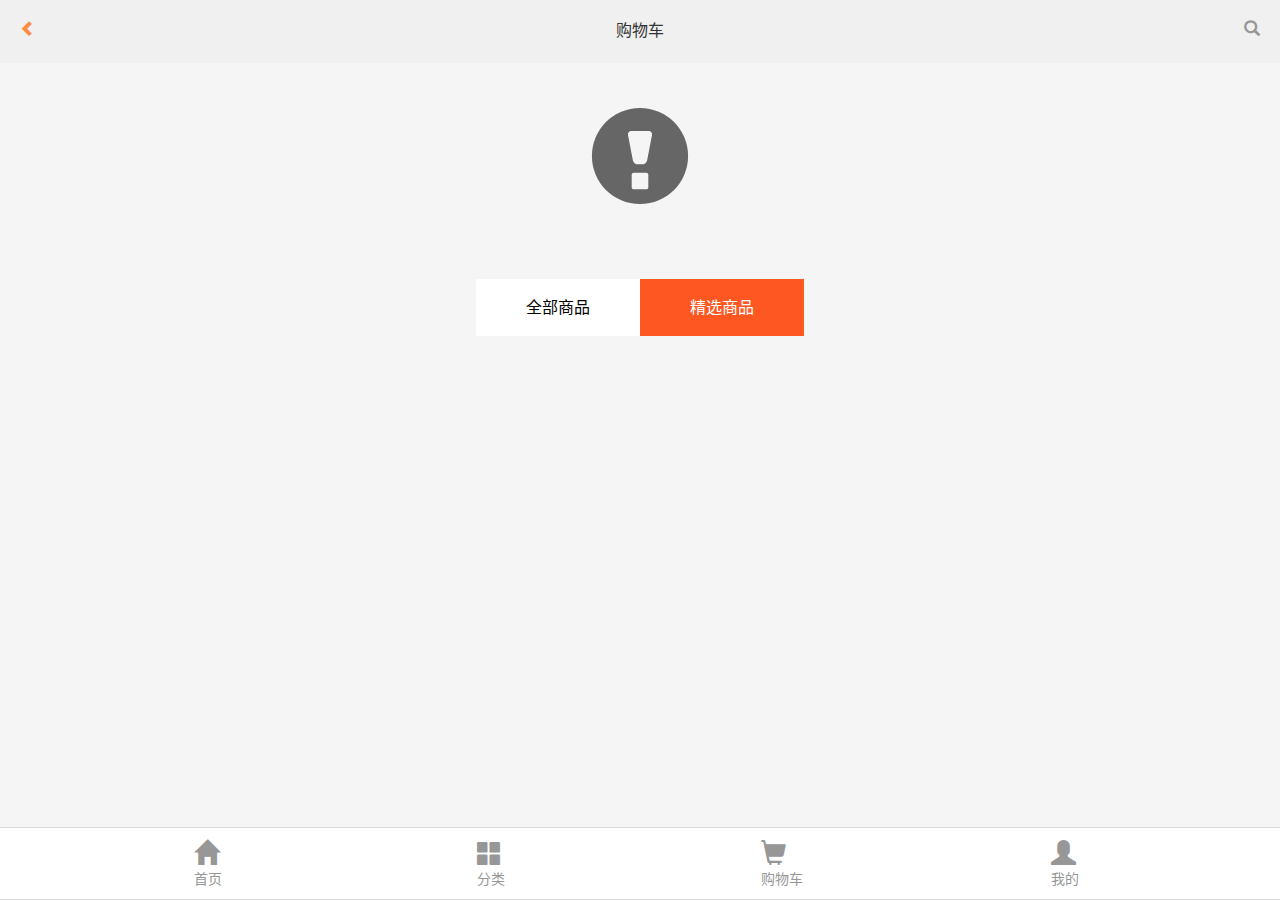
<file: mi/cart.html>
<!DOCTYPE html>
<html lang="zh-CN">
    <head>
        <meta charset="utf-8">
        <meta http-equiv="X-UA-Compatible" content="IE=edge">
        <meta name="viewport" content="width=device-width, initial-scale=1, maximum-scale=1, user-scalable=no">
        <meta name="author" content="岳静阁">
        <title>购物车--小米商场</title>
        <link href="bootstrap/css/bootstrap.min.css" rel="stylesheet">
        <link rel="stylesheet" href="css/head.css">
        <link rel="stylesheet" href="css/cart.css">
        <link rel="stylesheet" href="css/foot-nav.css">
    </head>
    <body>
        <div class="c-container">
            <!--头部返回/搜索-->
            <div class="header">
                <a href="home.html"><span class="glyphicon glyphicon-chevron-left"></span></a>
                <span>购物车</span>
                <a href=""><span class="glyphicon glyphicon-search"></span></a>
            </div>
            <!--购物车为空图片-->
            <div class="null">
                <span class="glyphicon glyphicon-exclamation-sign"></span>
            </div>
            <!--商品展示-->
            <div class="pro">
                <span><a href="#">全部商品</a></span>
                <span><a href="#">精选商品</a></span>
            </div>
        </div>
        <div class="u-nav navbar-fixed-bottom">
            <div class="container">
                <ul class="list-unstyled">
                    <li>
                        <a href="home.html">
                            <span class="glyphicon glyphicon-home u-icon"></span><br>
                            <span>首页</span>
                        </a>
                    </li>
                    <li>
                        <a href="sort.html">
                            <span class="glyphicon glyphicon-th-large u-icon"></span><br>
                            <span>分类</span>
                        </a>
                    </li>
                    <li>
                        <a href="cart.html" id="nav-visited">
                            <span class="glyphicon glyphicon-shopping-cart u-icon"></span><br>
                            <span>购物车</span>
                        </a>
                    </li>
                    <li>
                        <a href="user.html">
                            <span class="glyphicon glyphicon-user u-icon"></span><br>
                            <span>我的</span>
                        </a>
                    </li>
                </ul>
            </div>
        </div>
        <script src="bootstrap/js/jquery.min.js"></script>
        <script src="bootstrap/js/bootstrap.min.js"></script>
    </body>
</html>
</file>
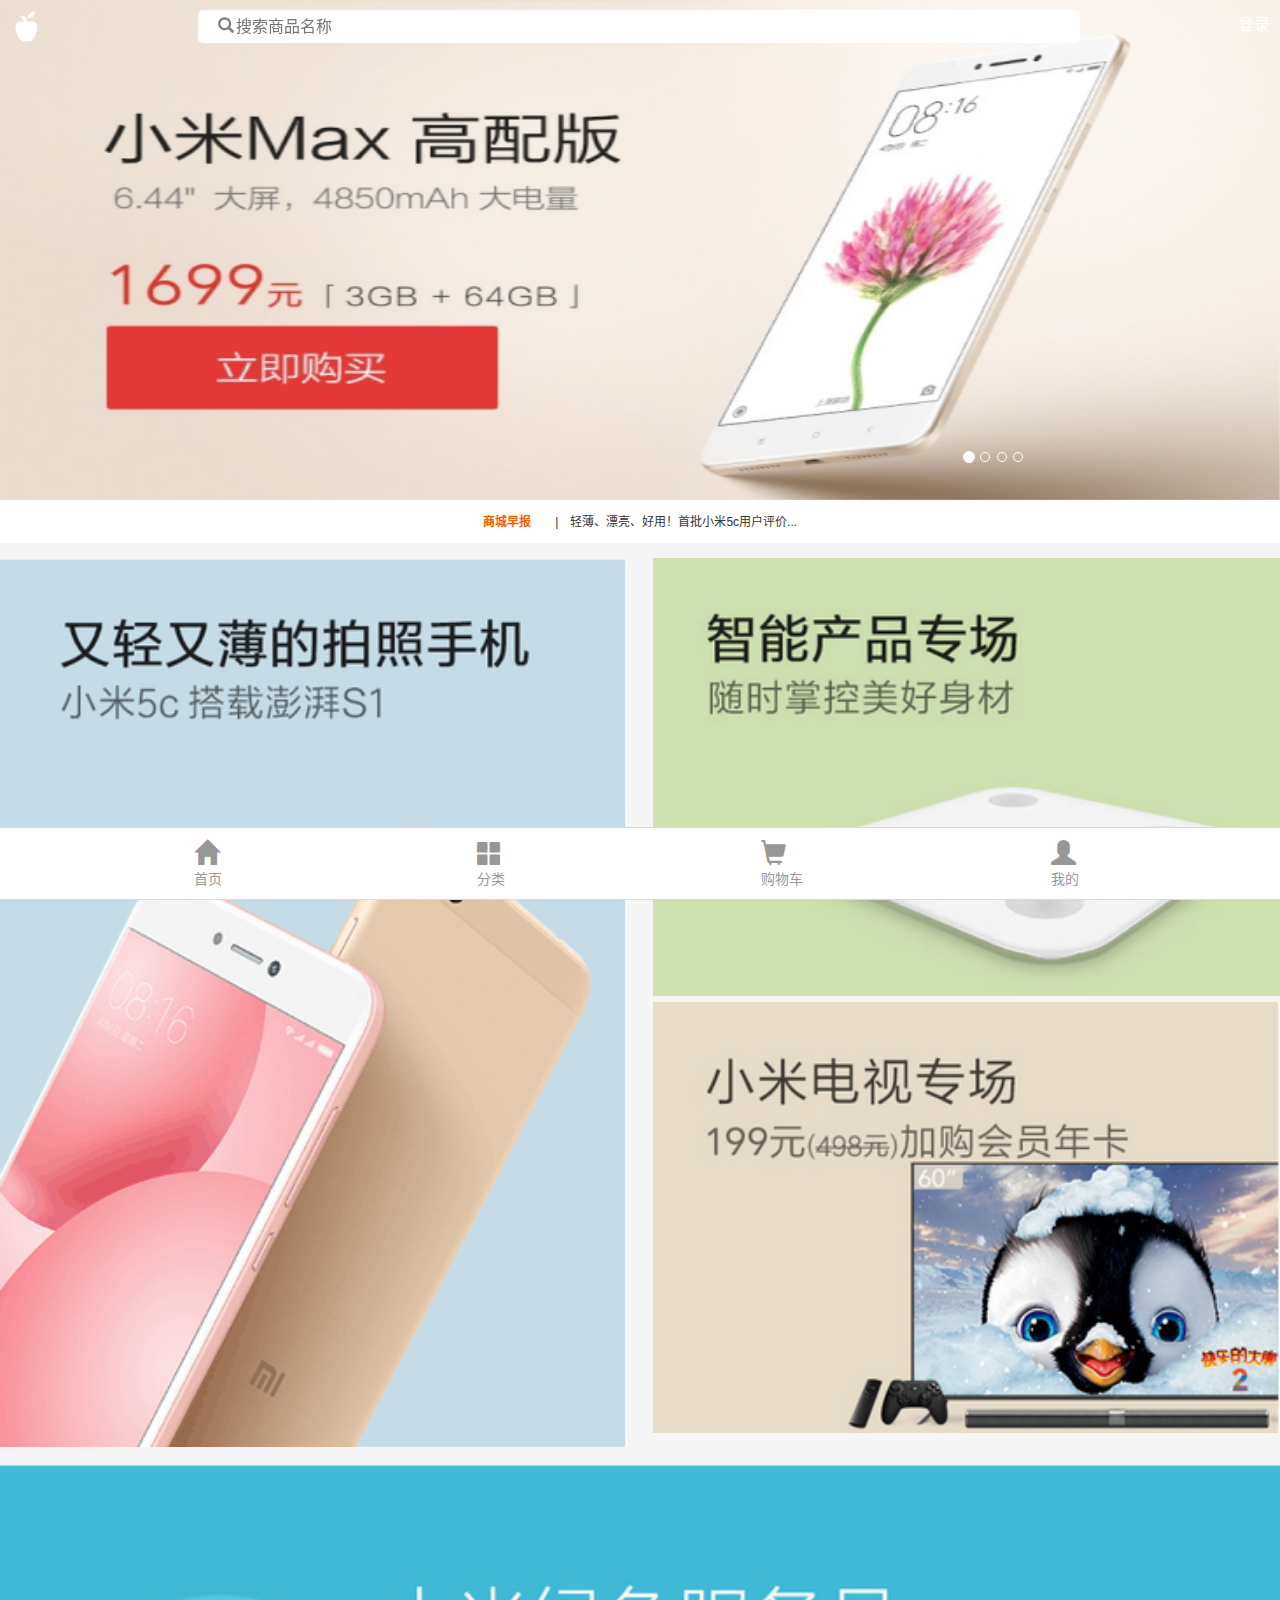
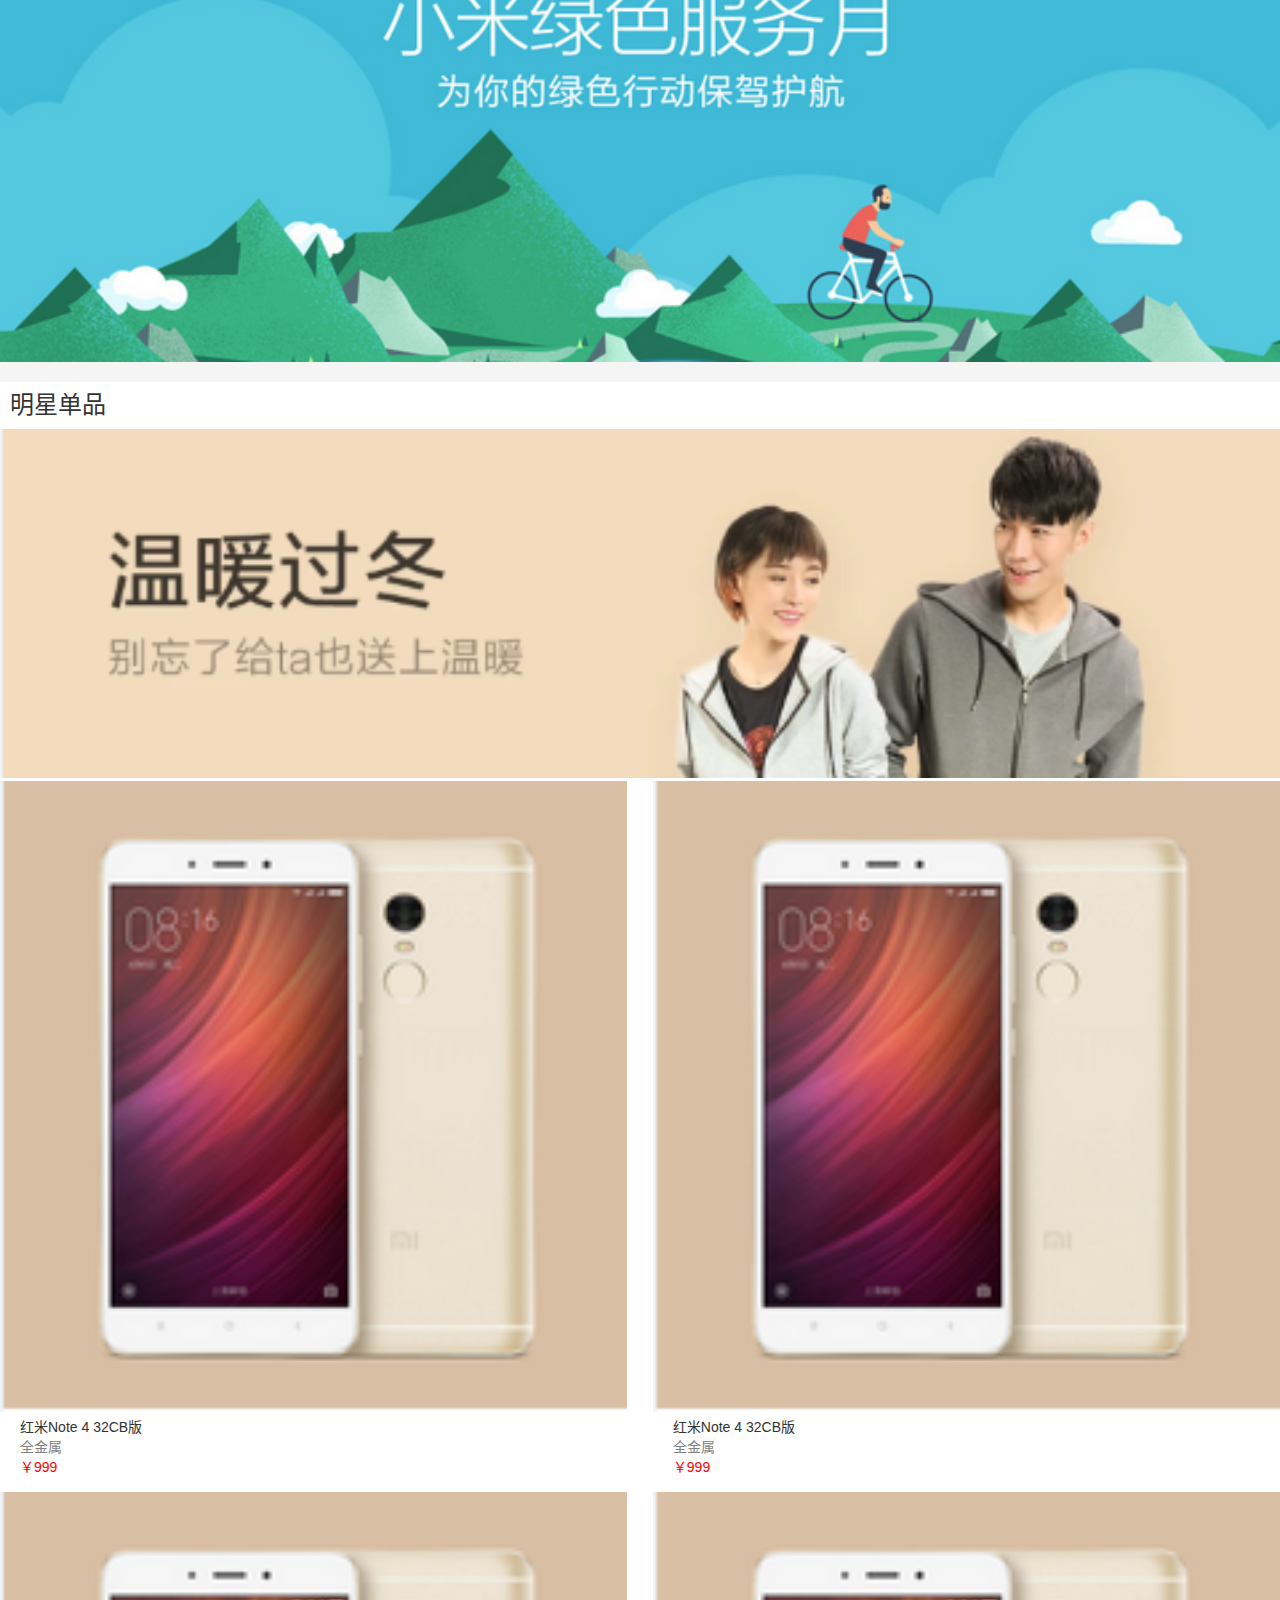
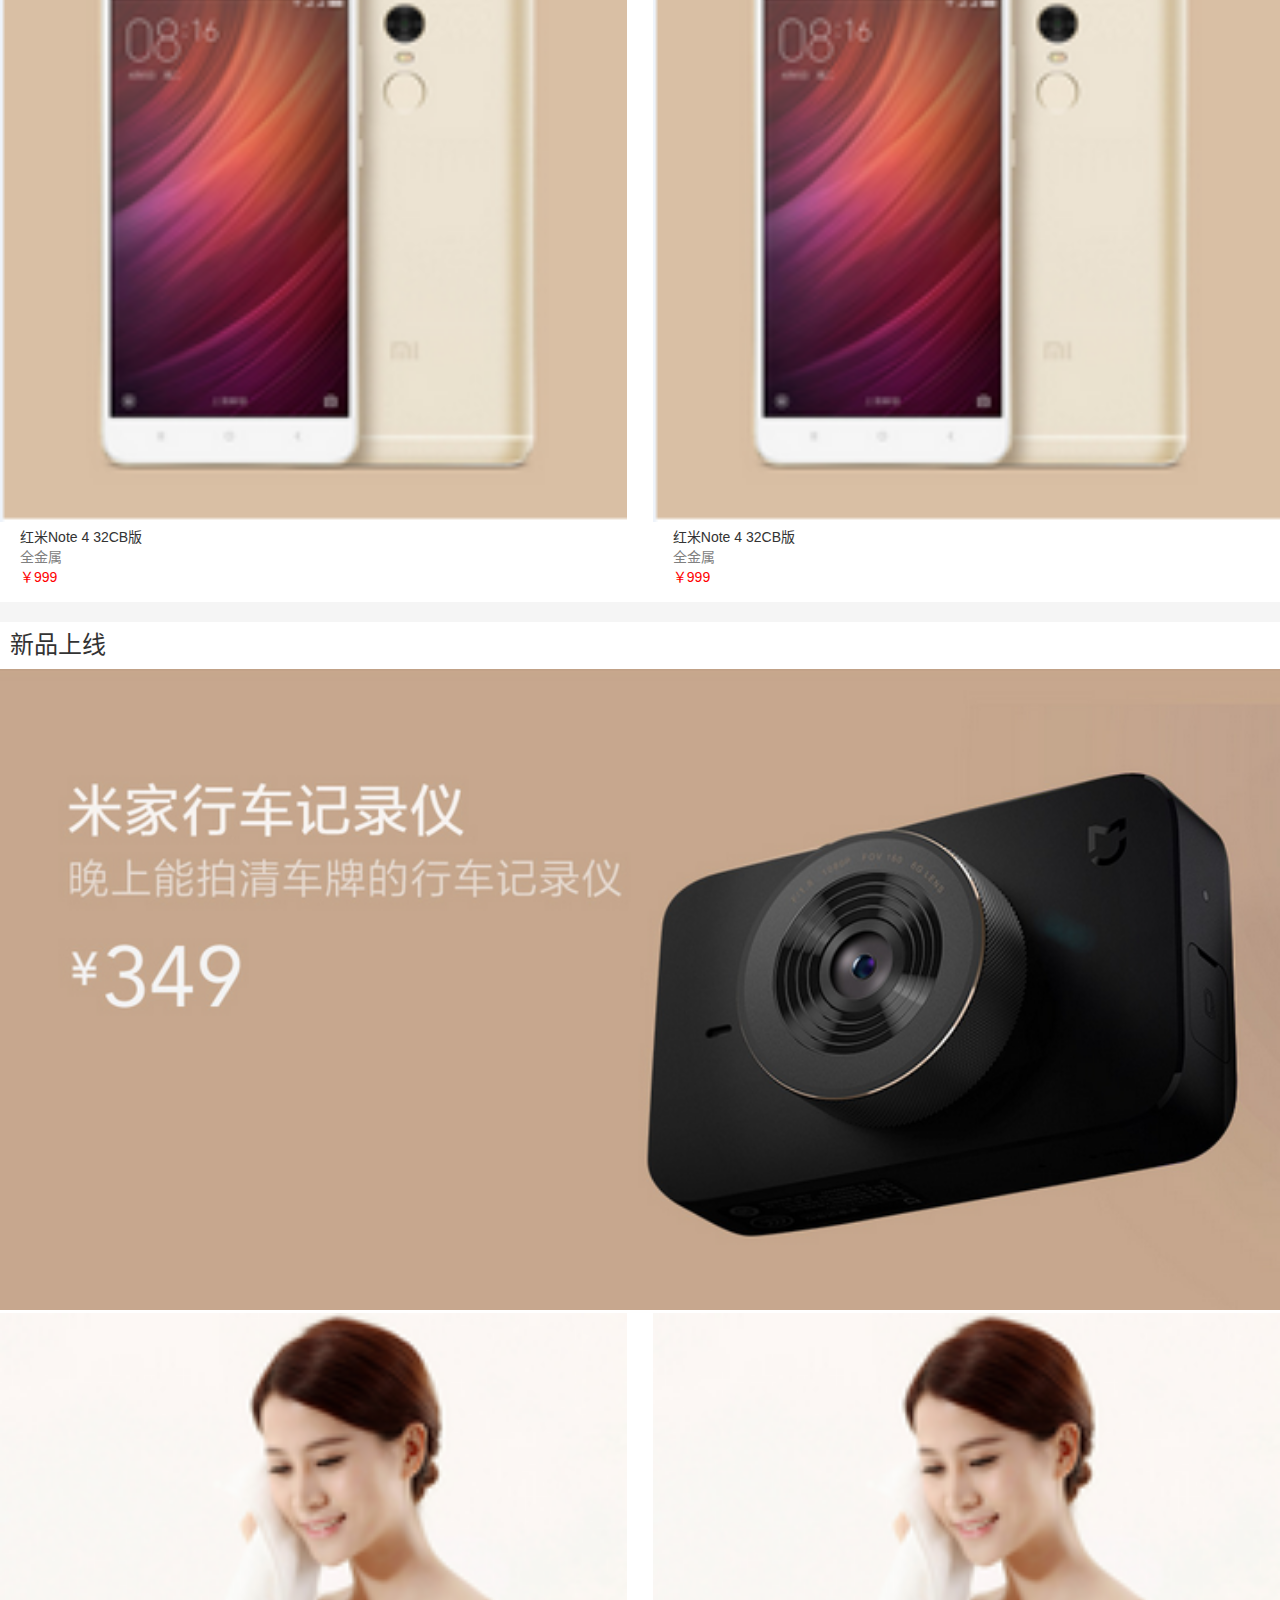
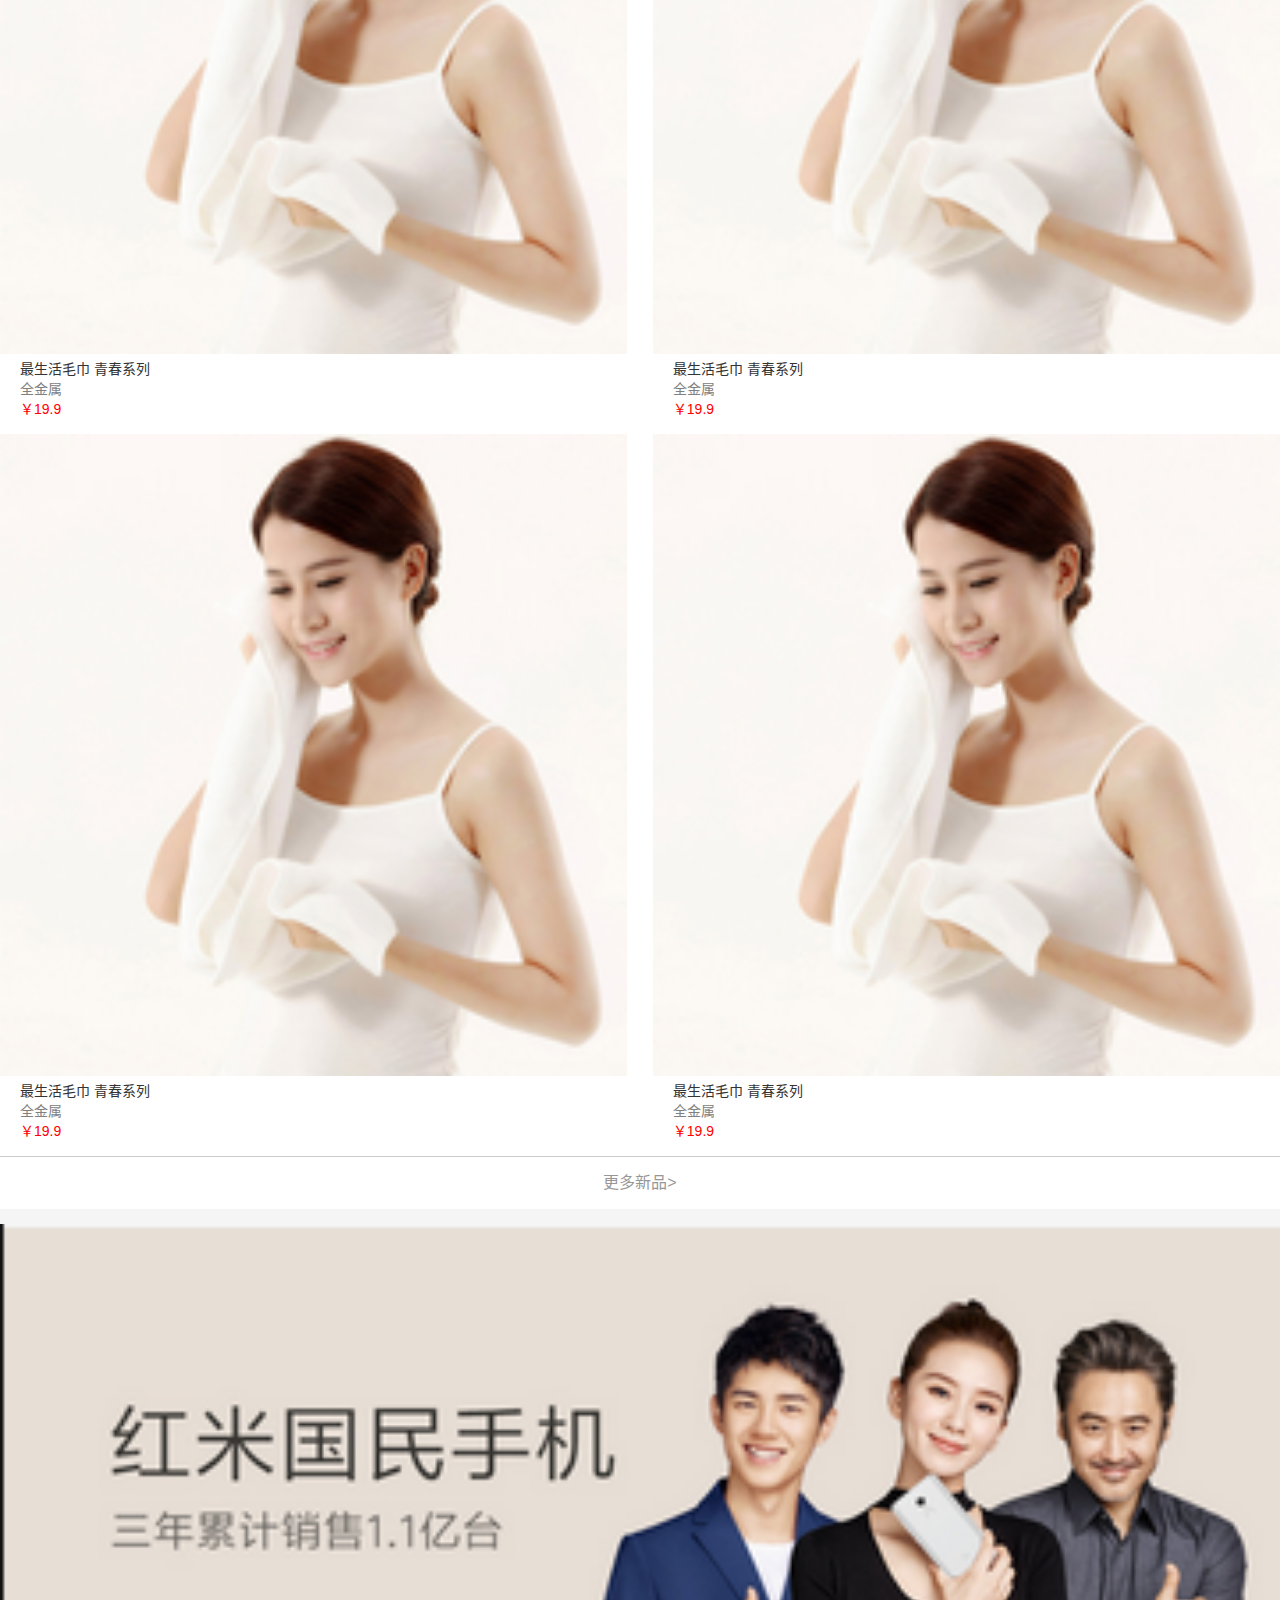
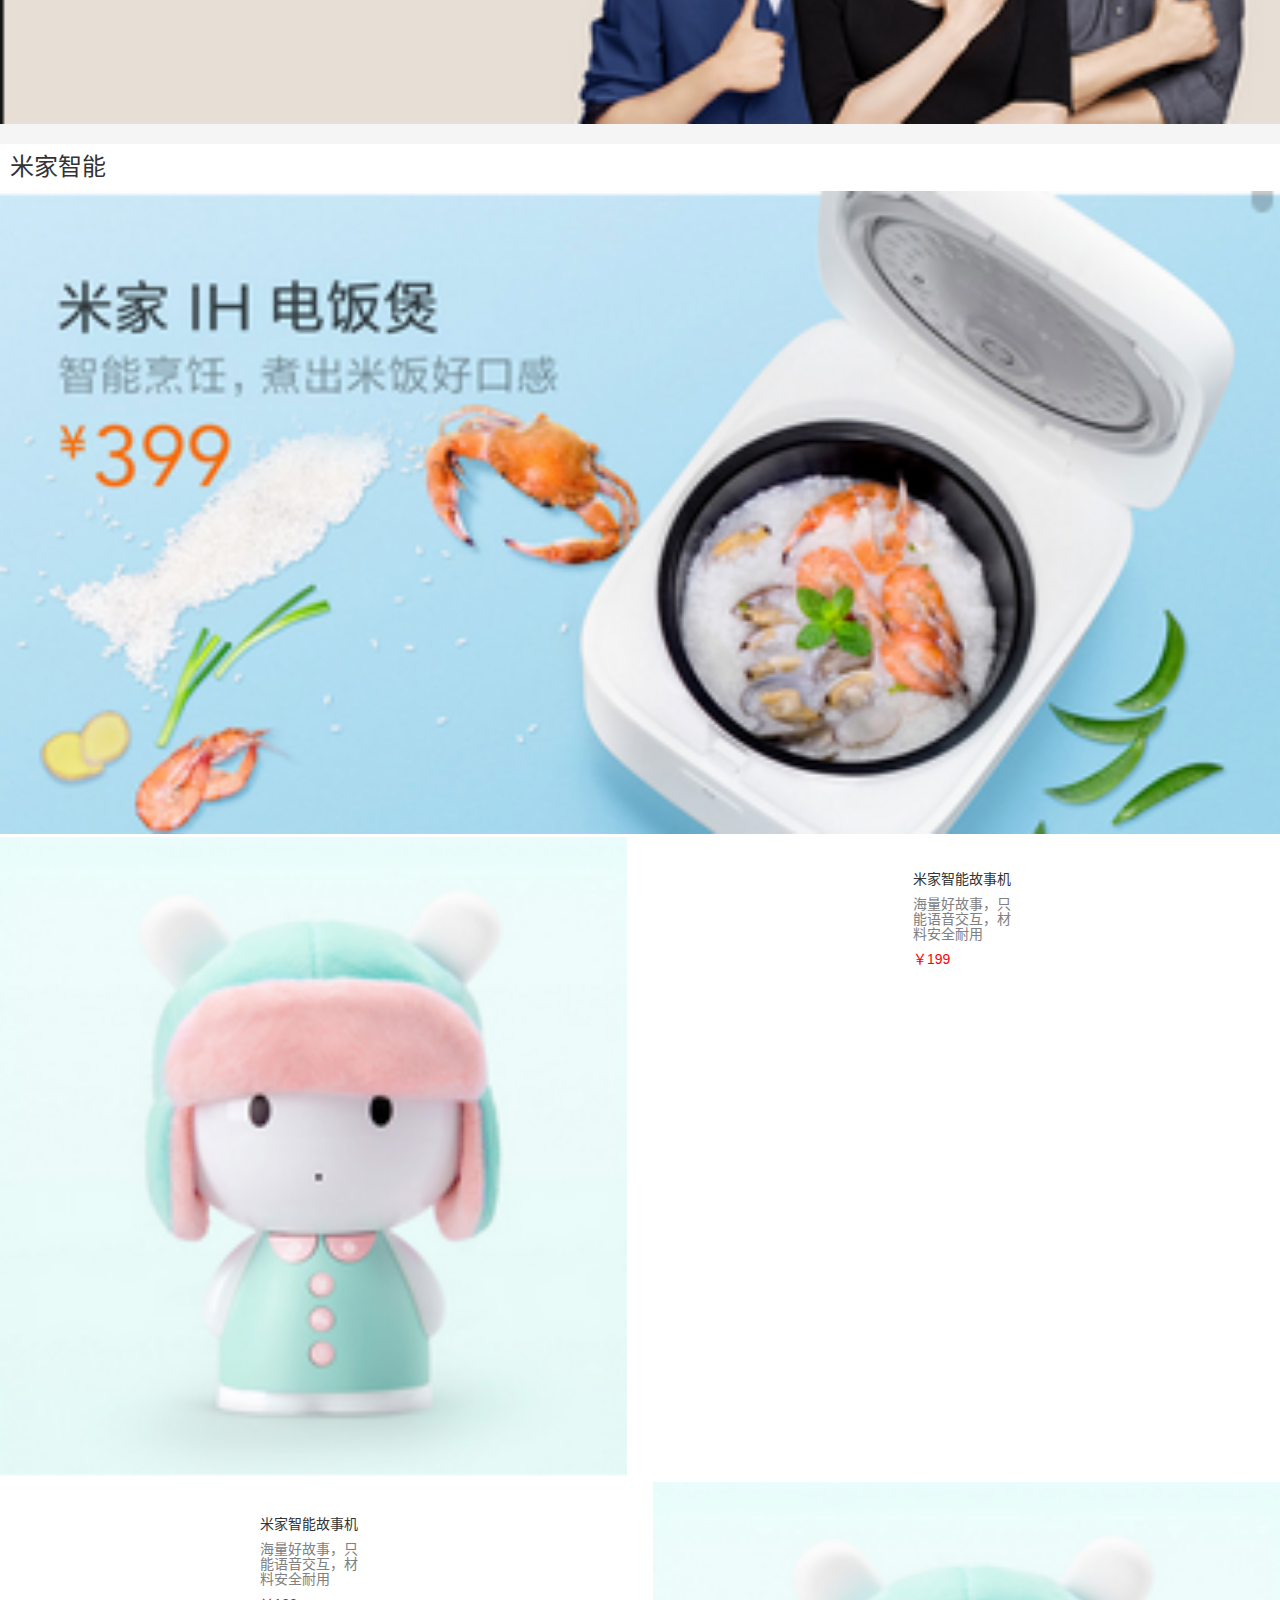
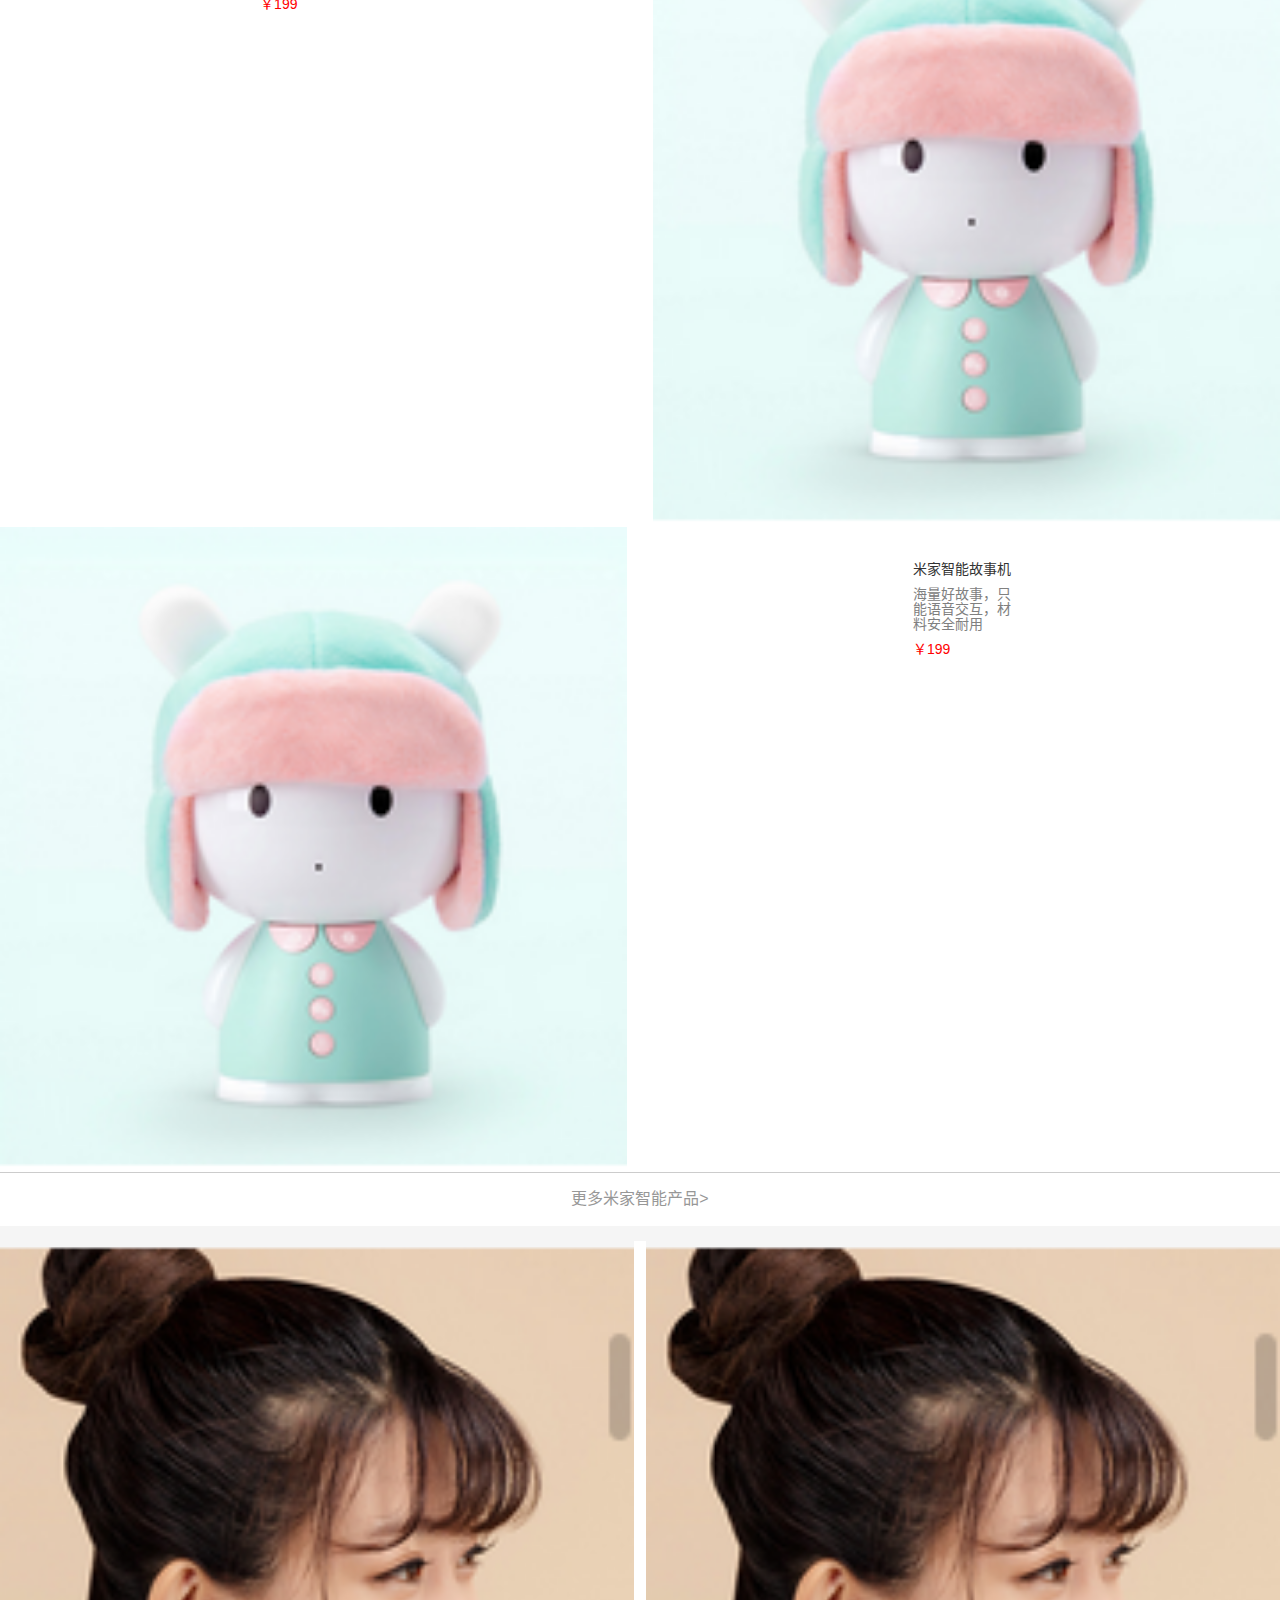
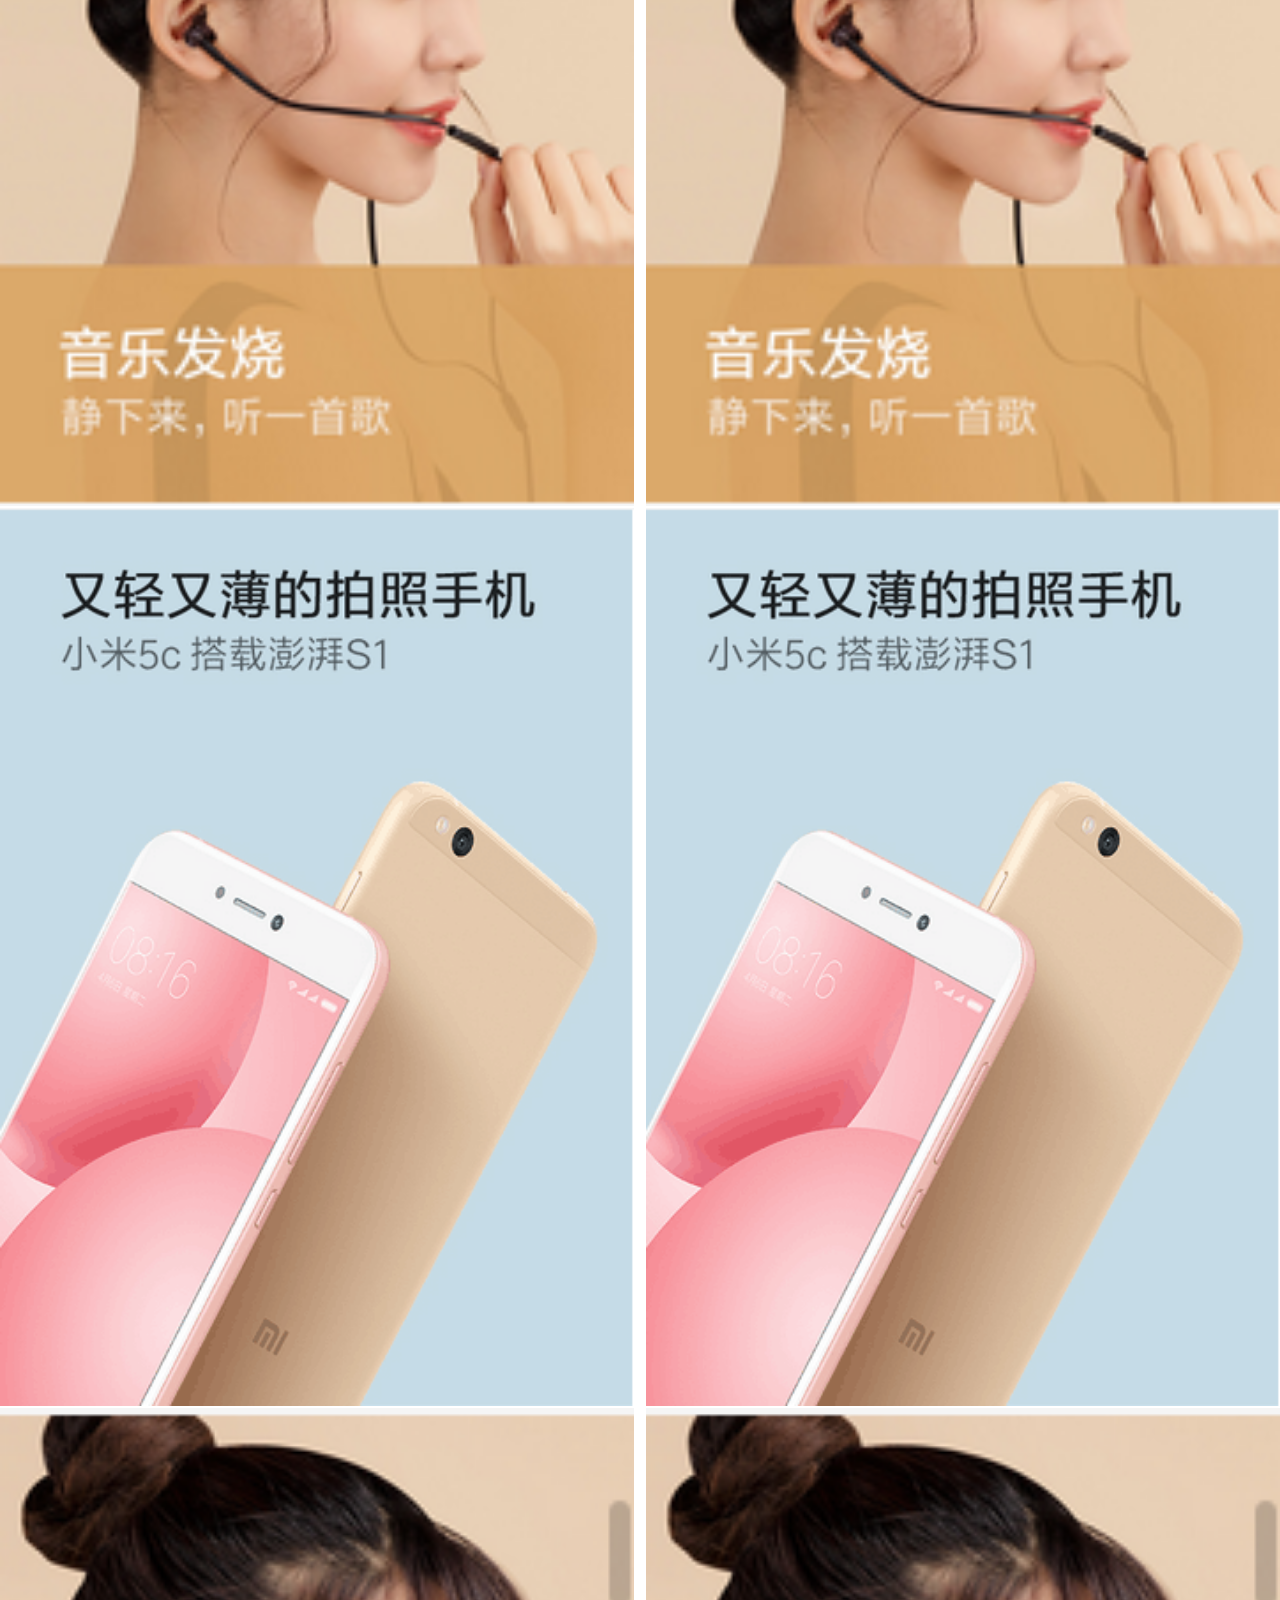
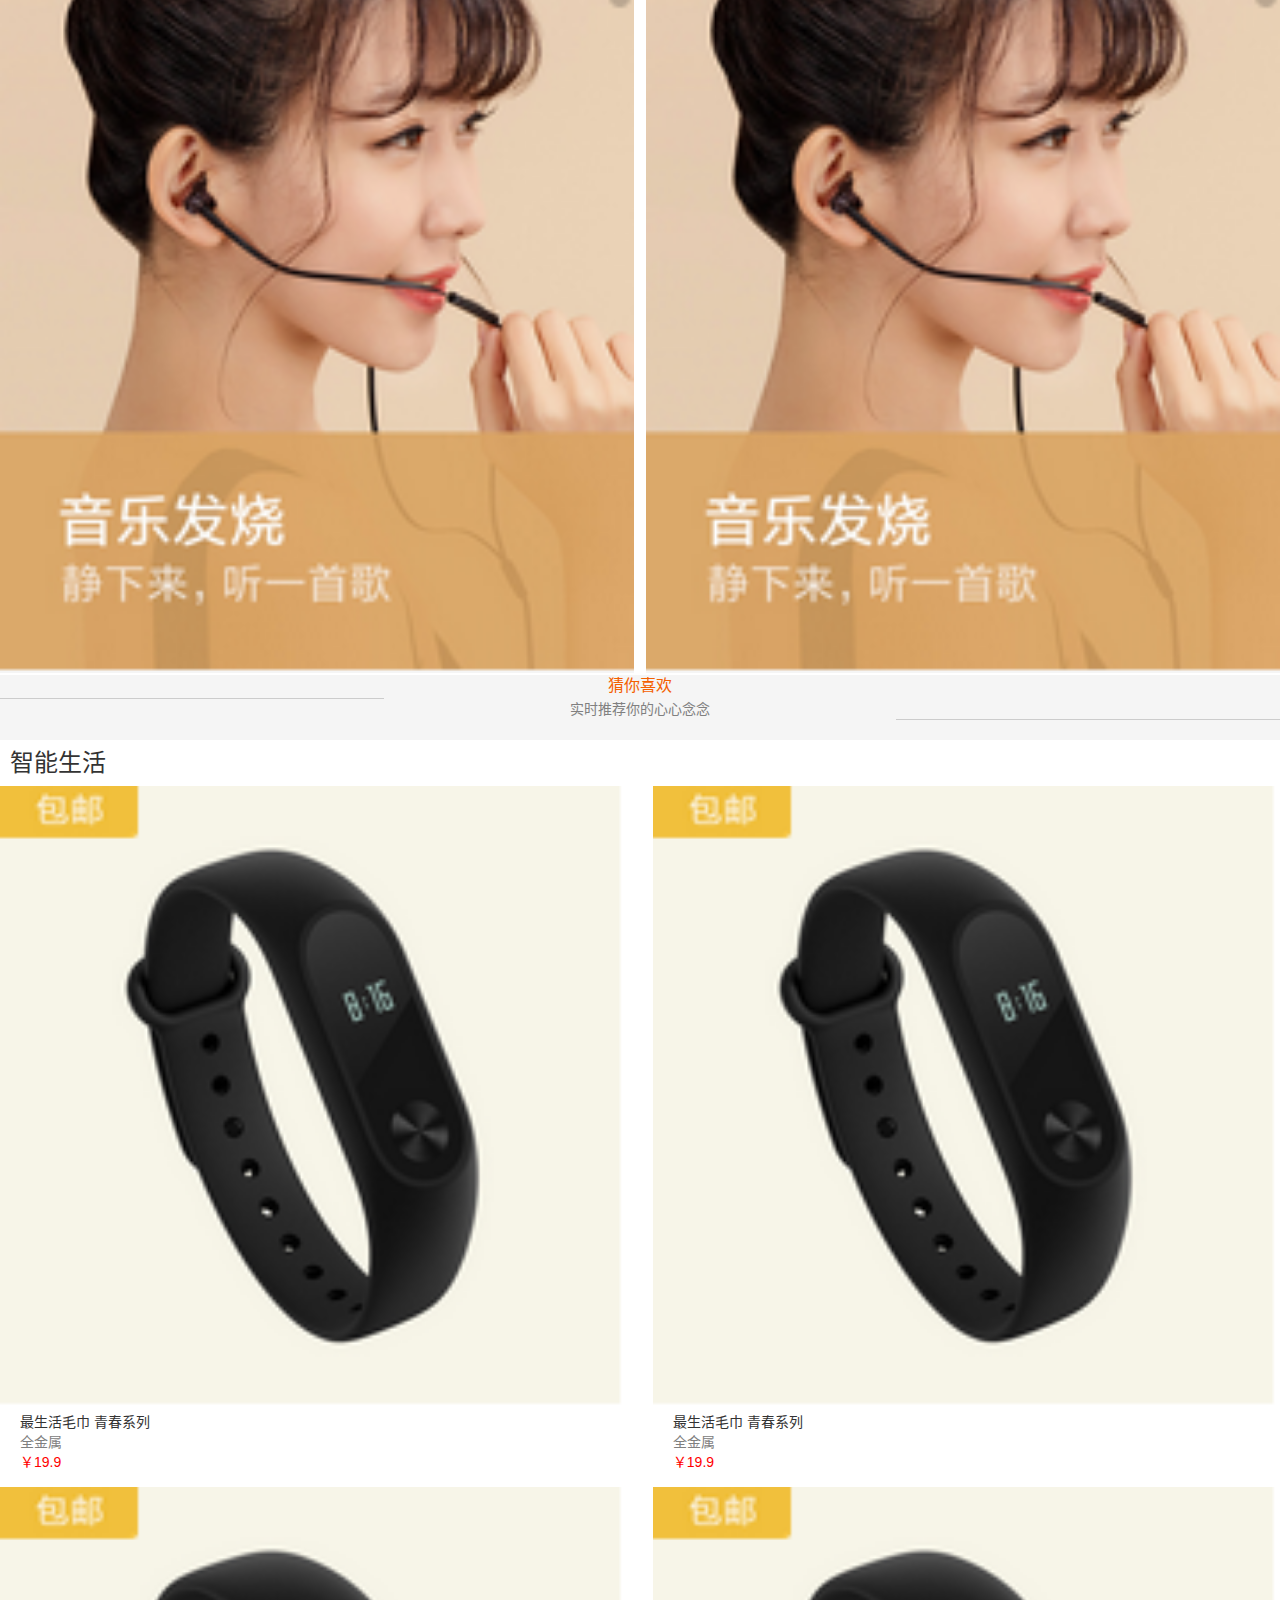
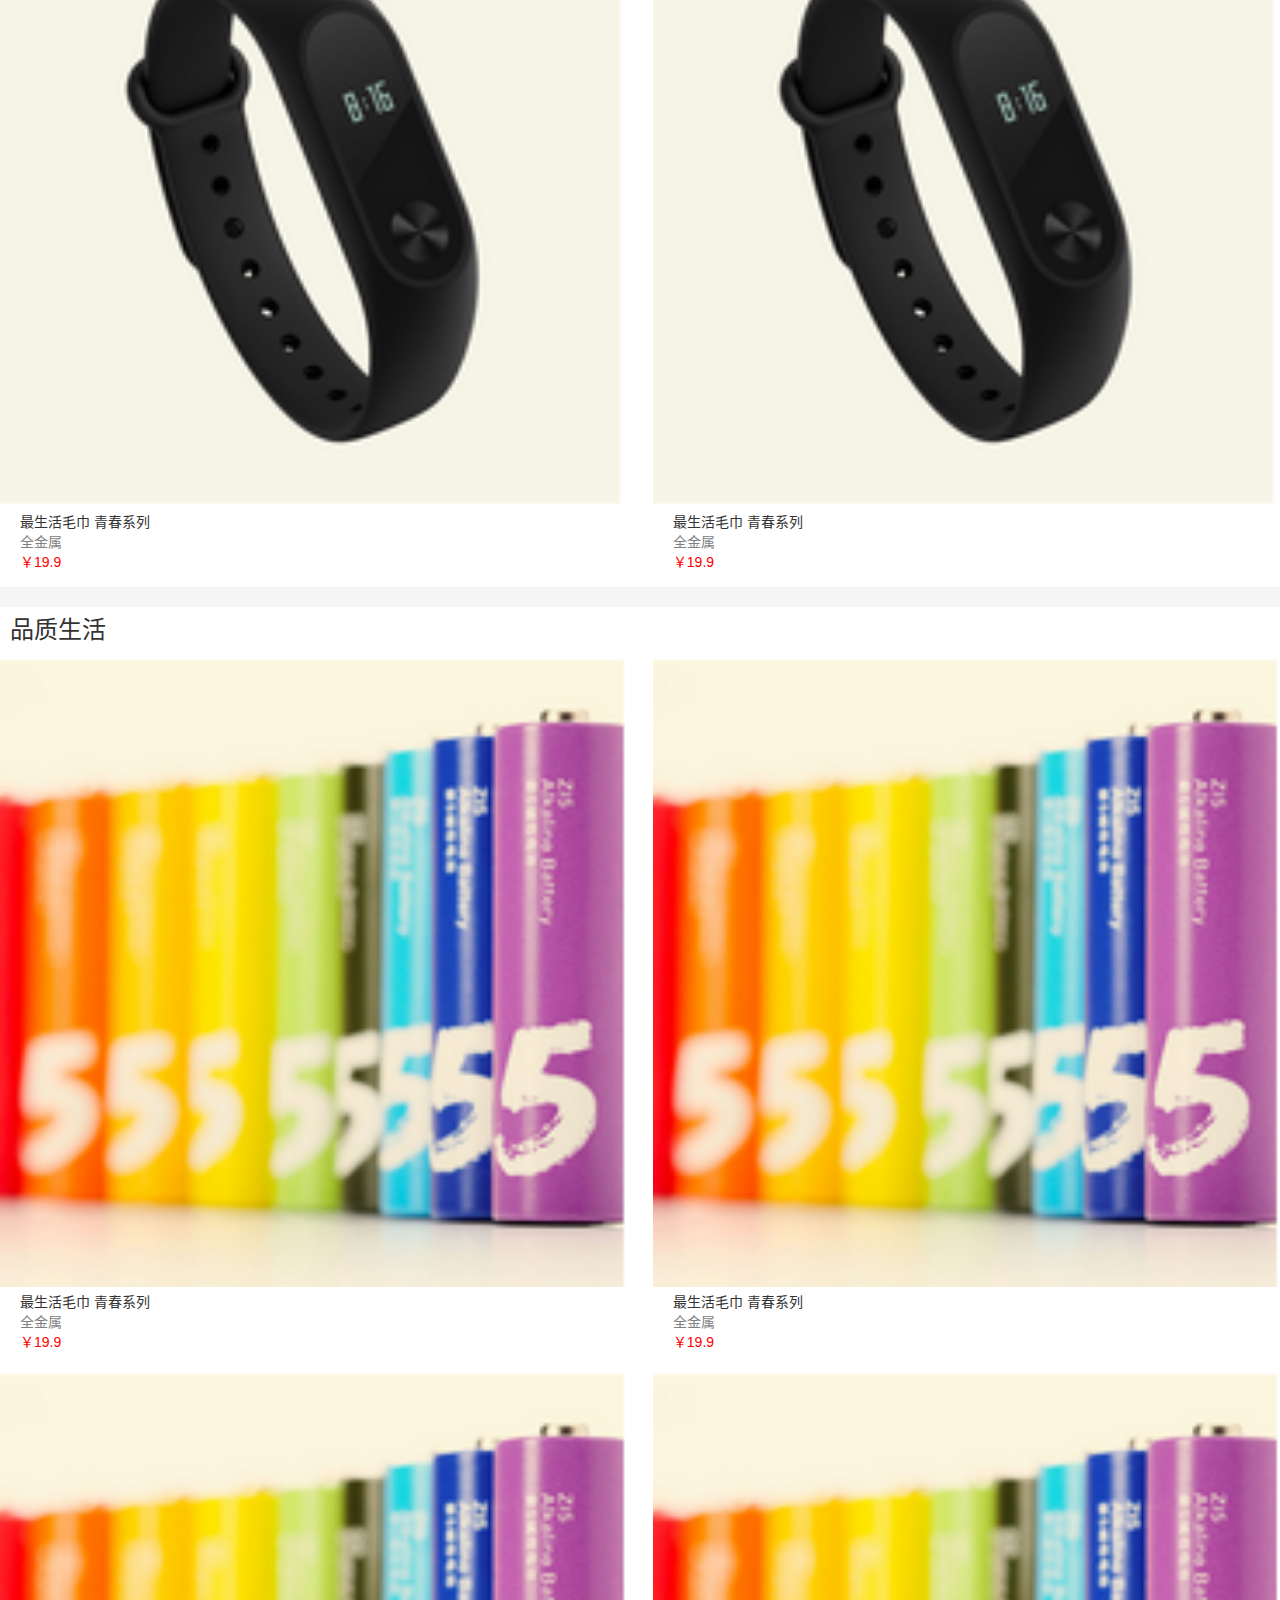
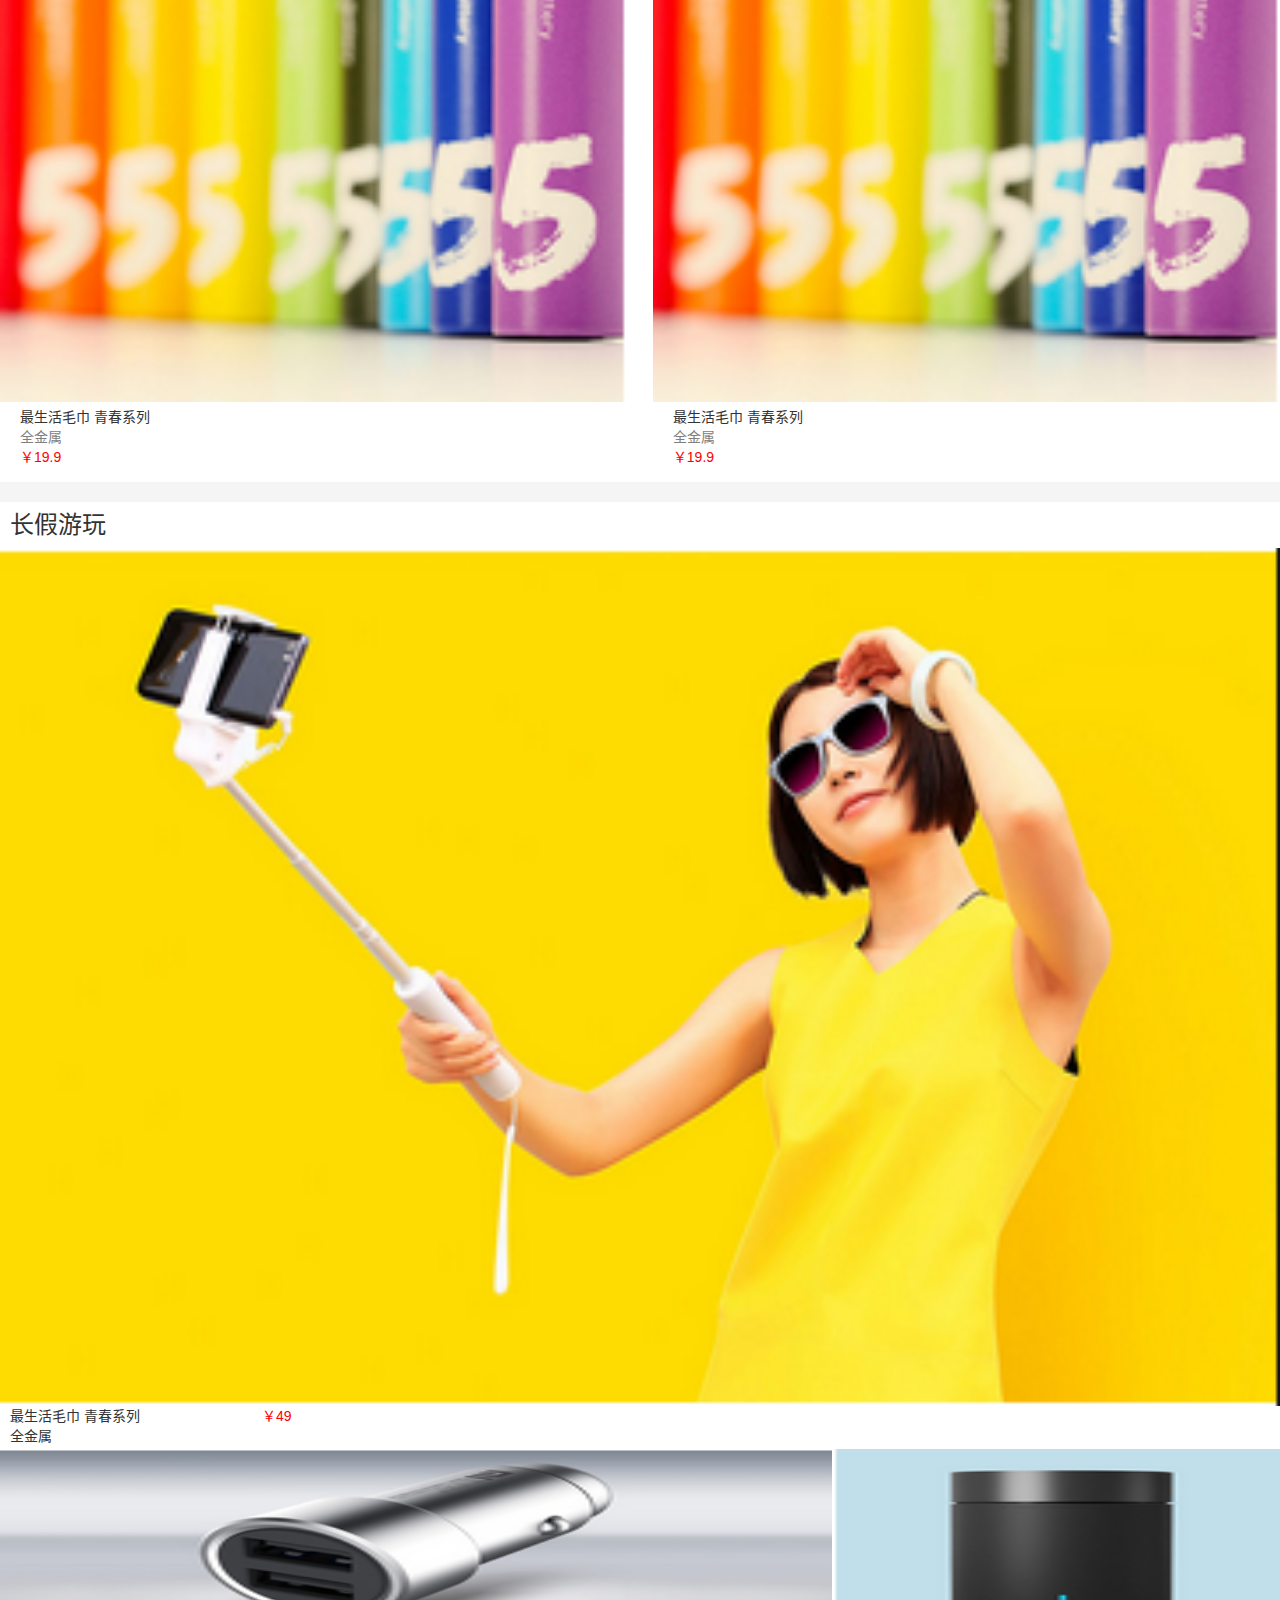
<file: mi/home.html>
<!DOCTYPE html>
<html lang="zh-CN">
    <head>
        <meta charset="utf-8">
        <meta http-equiv="X-UA-Compatible" content="IE=edge">
        <meta name="viewport" content="width=device-width, initial-scale=1, maximum-scale=1, user-scalable=no">
        <meta name="author" content="岳静阁">
        <title>首页--小米商场</title>
        <link href="bootstrap/css/bootstrap.min.css" rel="stylesheet">
        <link rel="stylesheet" href="css/home.css">
        <link rel="stylesheet" href="css/foot-nav.css">
    </head>
    <body>
        <div class="h-container">
            <!--固定头部-->
            <div class="header navbar-fixed-top" id="h-nav">
                <span class="glyphicon glyphicon-apple    logo"></span>
                <div class="input-group">
                    <span class="glyphicon glyphicon-search"></span>
                    <input type="text" placeholder="搜索商品名称">
                </div>
                <span><a href="#">登录</a></span>
            </div>
            <!--轮播图-->
            <div id="carousel-example-generic" class="carousel slide" data-ride="carousel">
                <!-- Indicators -->
                <ol class="carousel-indicators">
                    <li data-target="#carousel-example-generic" data-slide-to="0" class="active"></li>
                    <li data-target="#carousel-example-generic" data-slide-to="1"></li>
                    <li data-target="#carousel-example-generic" data-slide-to="2"></li>
                    <li data-target="#carousel-example-generic" data-slide-to="3"></li>
                </ol>

                <!-- Wrapper for slides -->
                <div class="carousel-inner" role="listbox">
                    <div class="item active">
                        <img src="img/carousel-1.jpg" alt="...">
                    </div>
                    <div class="item">
                        <img src="img/carousel-2.jpg" alt="...">
                    </div>
                    <div class="item">
                        <img src="img/carousel-3.jpg" alt="...">
                    </div>
                    <div class="item">
                        <img src="img/carousel-4.jpg" alt="...">
                    </div>
                </div>
        	</div>
        	<!--商城早报-->
            <div class="news">
                <span class="title">商城早报</span>
                <span>|&#x3000;轻薄、漂亮、好用！首批小米5c用户评价...</span>
            </div>
            <!--内容-->
            <div class="h-content">
                <section class="part-one">
                    <div class="pull-left">
                        <img src="img/tel-1.png" alt="">
                    </div>
                    <div class="pull-right">
                        <div class="top">
                            <img src="img/tel-2.png" alt="">
                        </div>
                        <div class="bottom">
                            <img src="img/tel-3.png" alt="">
                        </div>
                    </div>
                </section>
                <div class="clearfix"></div>
                <section class="banner">
                    <img src="img/tel-4.png" alt="">
                </section>
                <!--明星单品-->
                <section class="banner item">
                    <h1>明星单品</h1>
                    <img src="img/live.png" alt="">
                    <div class="tel">
                        <figure>
                            <img src="img/tel-6.png" alt="">
                            <figcaption>
                                <p>红米Note 4 32CB版</p>
                                <p>全金属</p>
                                <p>￥999</p>
                            </figcaption>
                        </figure>
                        <figure>
                            <img src="img/tel-6.png" alt="">
                            <figcaption>
                                <p>红米Note 4 32CB版</p>
                                <p>全金属</p>
                                <p>￥999</p>
                            </figcaption>
                        </figure>
                        <figure>
                            <img src="img/tel-6.png" alt="">
                            <figcaption>
                                <p>红米Note 4 32CB版</p>
                                <p>全金属</p>
                                <p>￥999</p>
                            </figcaption>
                        </figure>
                        <figure>
                            <img src="img/tel-6.png" alt="">
                            <figcaption>
                                <p>红米Note 4 32CB版</p>
                                <p>全金属</p>
                                <p>￥999</p>
                            </figcaption>
                        </figure>
                    </div>
                </section>
                <!--新品上线-->
                <section class="banner item">
                    <h1>新品上线</h1>
                    <img src="img/tel-5.png" alt="">
                    <div class="tel">
                        <figure>
                            <img src="img/tel-8.png" alt="">
                            <figcaption>
                                <p>最生活毛巾 青春系列</p>
                                <p>全金属</p>
                                <p>￥19.9</p>
                            </figcaption>
                        </figure>
                        <figure>
                            <img src="img/tel-8.png" alt="">
                            <figcaption>
                                <p>最生活毛巾 青春系列</p>
                                <p>全金属</p>
                                <p>￥19.9</p>
                            </figcaption>
                        </figure>
                        <figure>
                            <img src="img/tel-8.png" alt="">
                            <figcaption>
                                <p>最生活毛巾 青春系列</p>
                                <p>全金属</p>
                                <p>￥19.9</p>
                            </figcaption>
                        </figure>
                        <figure>
                            <img src="img/tel-8.png" alt="">
                            <figcaption>
                                <p>最生活毛巾 青春系列</p>
                                <p>全金属</p>
                                <p>￥19.9</p>
                            </figcaption>
                        </figure>
                    </div>
                    <div class="more">
                        <span><a href="">更多新品></a></span>
                    </div>
                </section>
                <!--红米国民手机-->
                <section class="banner">
                    <img src="img/tel-10.png" alt="">
                </section>
                <!--米家智能-->
                <section class="banner item ">
                    <h1>米家智能</h1>
                    <img src="img/tel-9.png" alt="">
                    <div class="tel jiaju">
                        <figure>
                            <img src="img/tel-11.png" alt="">
                        </figure>
                        <figure>
                            <figcaption>
                                <p>米家智能故事机</p>
                                <p>海量好故事，只能语音交互，材料安全耐用</p>
                                <p>￥199</p>
                            </figcaption>
                        </figure>
                        <figure>
                            <figcaption>
                                <p>米家智能故事机</p>
                                <p>海量好故事，只能语音交互，材料安全耐用</p>
                                <p>￥199</p>
                            </figcaption>
                        </figure>
                        <figure>
                            <img src="img/tel-11.png" alt="">
                        </figure>
                        <figure>
                            <img src="img/tel-11.png" alt="">
                        </figure>
                        <figure>
                            <figcaption>
                                <p>米家智能故事机</p>
                                <p>海量好故事，只能语音交互，材料安全耐用</p>
                                <p>￥199</p>
                            </figcaption>
                        </figure>
                    </div>
                    <div class="more">
                        <span><a href="">更多米家智能产品></a></span>
                    </div>
                </section>
                <!--更多产品:网页版鼠标悬浮时出现底部标题-->
                <section class="banner item">
                    <div class="tel more-tel">
                        <figure>
                            <img src="img/tel-12.png" alt="">
                        </figure>
                        <figure>
                            <img src="img/tel-12.png" alt="">
                        </figure>
                        <figure>
                            <img src="img/tel-1.png" alt="">
                        </figure>
                        <figure>
                            <img src="img/tel-1.png" alt="">
                        </figure>
                        <figure>
                            <img src="img/tel-12.png" alt="">
                        </figure>
                        <figure>
                            <img src="img/tel-12.png" alt="">
                        </figure>
                    </div>
                </section>
                <!--猜你喜欢-->
                <div class="enjoy">
                    <div class="enjoy-top">
                        猜你喜欢
                    </div>
                    <div class="enjoy-bottom">
                        <span>实时推荐你的心心念念</span>
                    </div>
                </div>
                <!--智能生活-->
                <section class="banner item">
                    <h1>智能生活</h1>
                    <div class="tel">
                        <figure>
                            <img src="img/tel-13.png" alt="">
                            <figcaption>
                                <p>最生活毛巾 青春系列</p>
                                <p>全金属</p>
                                <p>￥19.9</p>
                            </figcaption>
                        </figure>
                        <figure>
                            <img src="img/tel-13.png" alt="">
                            <figcaption>
                                <p>最生活毛巾 青春系列</p>
                                <p>全金属</p>
                                <p>￥19.9</p>
                            </figcaption>
                        </figure>
                        <figure>
                            <img src="img/tel-13.png" alt="">
                            <figcaption>
                                <p>最生活毛巾 青春系列</p>
                                <p>全金属</p>
                                <p>￥19.9</p>
                            </figcaption>
                        </figure>
                        <figure>
                            <img src="img/tel-13.png" alt="">
                            <figcaption>
                                <p>最生活毛巾 青春系列</p>
                                <p>全金属</p>
                                <p>￥19.9</p>
                            </figcaption>
                        </figure>
                    </div>
                </section>
                <!--品质生活 可不要-->
                <section class="banner item">
                    <h1>品质生活</h1>
                    <div class="tel">
                        <figure>
                            <img src="img/tel-14.png" alt="">
                            <figcaption>
                                <p>最生活毛巾 青春系列</p>
                                <p>全金属</p>
                                <p>￥19.9</p>
                            </figcaption>
                        </figure>
                        <figure>
                            <img src="img/tel-14.png" alt="">
                            <figcaption>
                                <p>最生活毛巾 青春系列</p>
                                <p>全金属</p>
                                <p>￥19.9</p>
                            </figcaption>
                        </figure>
                        <figure>
                            <img src="img/tel-14.png" alt="">
                            <figcaption>
                                <p>最生活毛巾 青春系列</p>
                                <p>全金属</p>
                                <p>￥19.9</p>
                            </figcaption>
                        </figure>
                        <figure>
                            <img src="img/tel-14.png" alt="">
                            <figcaption>
                                <p>最生活毛巾 青春系列</p>
                                <p>全金属</p>
                                <p>￥19.9</p>
                            </figcaption>
                        </figure>
                    </div>
                </section>
                <!--长假游玩-->
                <section class="banner item main">
                    <h1>长假游玩</h1>
                    <figure>
                        <img src="img/tel-15.png" alt="">
                        <figcaption>
                            <span>最生活毛巾 青春系列&#x3000;&#x3000;&#x3000;&#x3000;&#x3000;&#x3000;&#x3000;&#x3000;<span id="price">￥49</span></span><br>
                            <span>全金属</span>
                        </figcaption>
                    </figure>
                    <div class="tel">
                        <figure id="main-pic">
                            <img src="img/main-1.png" alt="">
                            <figcaption>
                                <p>最生活毛巾</p>
                                <p id="price">￥19.9</p>
                            </figcaption>
                        </figure>
                        <figure>
                            <img src="img/main-2.png" alt="">
                            <figcaption>
                                <p>最生活毛巾</p>
                                <p id="price">￥19.9</p>
                            </figcaption>
                        </figure>
                        <figure>
                            <img src="img/main-1.png" alt="">
                            <figcaption>
                                <p>最生活毛巾 青春系列</p>
                                <p id="price">￥19.9</p>
                            </figcaption>
                        </figure>
                        <figure>
                            <img src="img/main-2.png" alt="">
                            <figcaption>
                                <p>最生活毛巾</p>
                                <p id="price">￥19.9</p>
                            </figcaption>
                        </figure>
                    </div>
                </section>
                <!--黑客级市场-->
                <section class="banner item main">
                    <h1>黑客级市场</h1>
                    <div class="tel">
                        <figure id="main-pic">
                            <img src="img/main-1.png" alt="">
                            <figcaption>
                                <p>最生活毛巾</p>
                                <p id="price">￥19.9</p>
                            </figcaption>
                        </figure>
                        <figure>
                            <img src="img/main-2.png" alt="">
                            <figcaption>
                                <p>最生活毛巾</p>
                                <p id="price">￥19.9</p>
                            </figcaption>
                        </figure>
                        <figure>
                            <img src="img/main-1.png" alt="">
                            <figcaption>
                                <p>最生活毛巾 青春系列</p>
                                <p id="price">￥19.9</p>
                            </figcaption>
                        </figure>
                        <figure>
                            <img src="img/main-2.png" alt="">
                            <figcaption>
                                <p>最生活毛巾</p>
                                <p id="price">￥19.9</p>
                            </figcaption>
                        </figure>
                    </div>
                </section>
                <!--职场白领-->
                <section class="banner item main">
                    <h1>职场白领</h1>
                    <div class="tel">
                        <figure>
                            <img src="img/main-2.png" alt="">
                            <figcaption>
                                <p>最生活毛巾</p>
                                <p id="price">￥19.9</p>
                            </figcaption>
                        </figure>
                        <figure id="main-pic">
                            <img src="img/main-1.png" alt="">
                            <figcaption>
                                <p>最生活毛巾</p>
                                <p id="price">￥19.9</p>
                            </figcaption>
                        </figure>
                    </div>
                    <figure>
                        <img src="img/tel-15.png" alt="">
                        <figcaption>
                            <span>最生活毛巾 青春系列&#x3000;&#x3000;&#x3000;&#x3000;&#x3000;&#x3000;&#x3000;&#x3000;<span id="price">￥49</span></span><br>
                            <span>全金属</span>
                        </figcaption>
                    </figure>
                    <div class="tel">
                        <figure id="main-pic">
                            <img src="img/main-1.png" alt="">
                            <figcaption>
                                <p>最生活毛巾</p>
                                <p id="price">￥19.9</p>
                            </figcaption>
                        </figure>
                        <figure>
                            <img src="img/main-2.png" alt="">
                            <figcaption>
                                <p>最生活毛巾</p>
                                <p id="price">￥19.9</p>
                            </figcaption>
                        </figure>
                    </div>
                </section>
                <!--便宜好用的小物-->
                <section class="banner item main">
                    <h1>便宜好用的小物</h1>
                    <div class="tel">
                        <figure style="width:35%">
                            <img src="img/main-3.png" alt="" >
                            <figcaption>
                                <p>最生活毛巾</p>
                                <p id="price">￥19.9</p>
                            </figcaption>
                        </figure>
                        <figure style="width:65%">
                            <img src="img/main-4.png" alt="" >
                            <figcaption>
                                <p>最生活毛巾</p>
                                <p id="price">￥19.9</p>
                            </figcaption>
                        </figure>
                    </div>
                    <figure>
                        <img src="img/main-4.png" alt="">
                        <figcaption>
                            <span>最生活毛巾 青春系列&#x3000;&#x3000;&#x3000;&#x3000;&#x3000;&#x3000;&#x3000;&#x3000;<span id="price">￥49</span></span><br>
                            <span>全金属</span>
                        </figcaption>
                    </figure>
                    <div class="tel">
                        <figure style="width:65%">
                            <img src="img/main-5.png" alt="" >
                            <figcaption>
                                <p>最生活毛巾</p>
                                <p id="price">￥19.9</p>
                            </figcaption>
                        </figure>
                        <figure style="width:35%">
                            <img src="img/main-6.png" alt="" >
                            <figcaption>
                                <p>最生活毛巾</p>
                                <p id="price">￥19.9</p>
                            </figcaption>
                        </figure>
                    </div>
                    </div>
                </section>
            </div>
        </div>
        <div class="u-nav navbar-fixed-bottom">
            <div class="container">
                <ul class="list-unstyled">
                    <li>
                        <a href="home.html" id="nav-visited">
                            <span class="glyphicon glyphicon-home u-icon"></span><br>
                            <span>首页</span>
                        </a>
                    </li>
                    <li>
                        <a href="sort.html">
                            <span class="glyphicon glyphicon-th-large u-icon"></span><br>
                            <span>分类</span>
                        </a>
                    </li>
                    <li>
                        <a href="cart.html">
                            <span class="glyphicon glyphicon-shopping-cart u-icon"></span><br>
                            <span>购物车</span>
                        </a>
                    </li>
                    <li>
                        <a href="user.html">
                            <span class="glyphicon glyphicon-user u-icon"></span><br>
                            <span>我的</span>
                        </a>
                    </li>
                </ul>
            </div>
        </div>
        <script src="bootstrap/js/jquery.min.js"></script>
        <script src="bootstrap/js/bootstrap.min.js"></script>
        <script>
            $('.carousel').carousel({
                interval: 1500
            });
            $(window).scroll(function () {
                if ($(document).scrollTop()>0) {
                   $("#h-nav").addClass("changeColor");
                   console.log("我");
                }else{
                    $("#h-nav").addClass("recover");
                }
            });
        </script>
    </body>
</html>
</file>
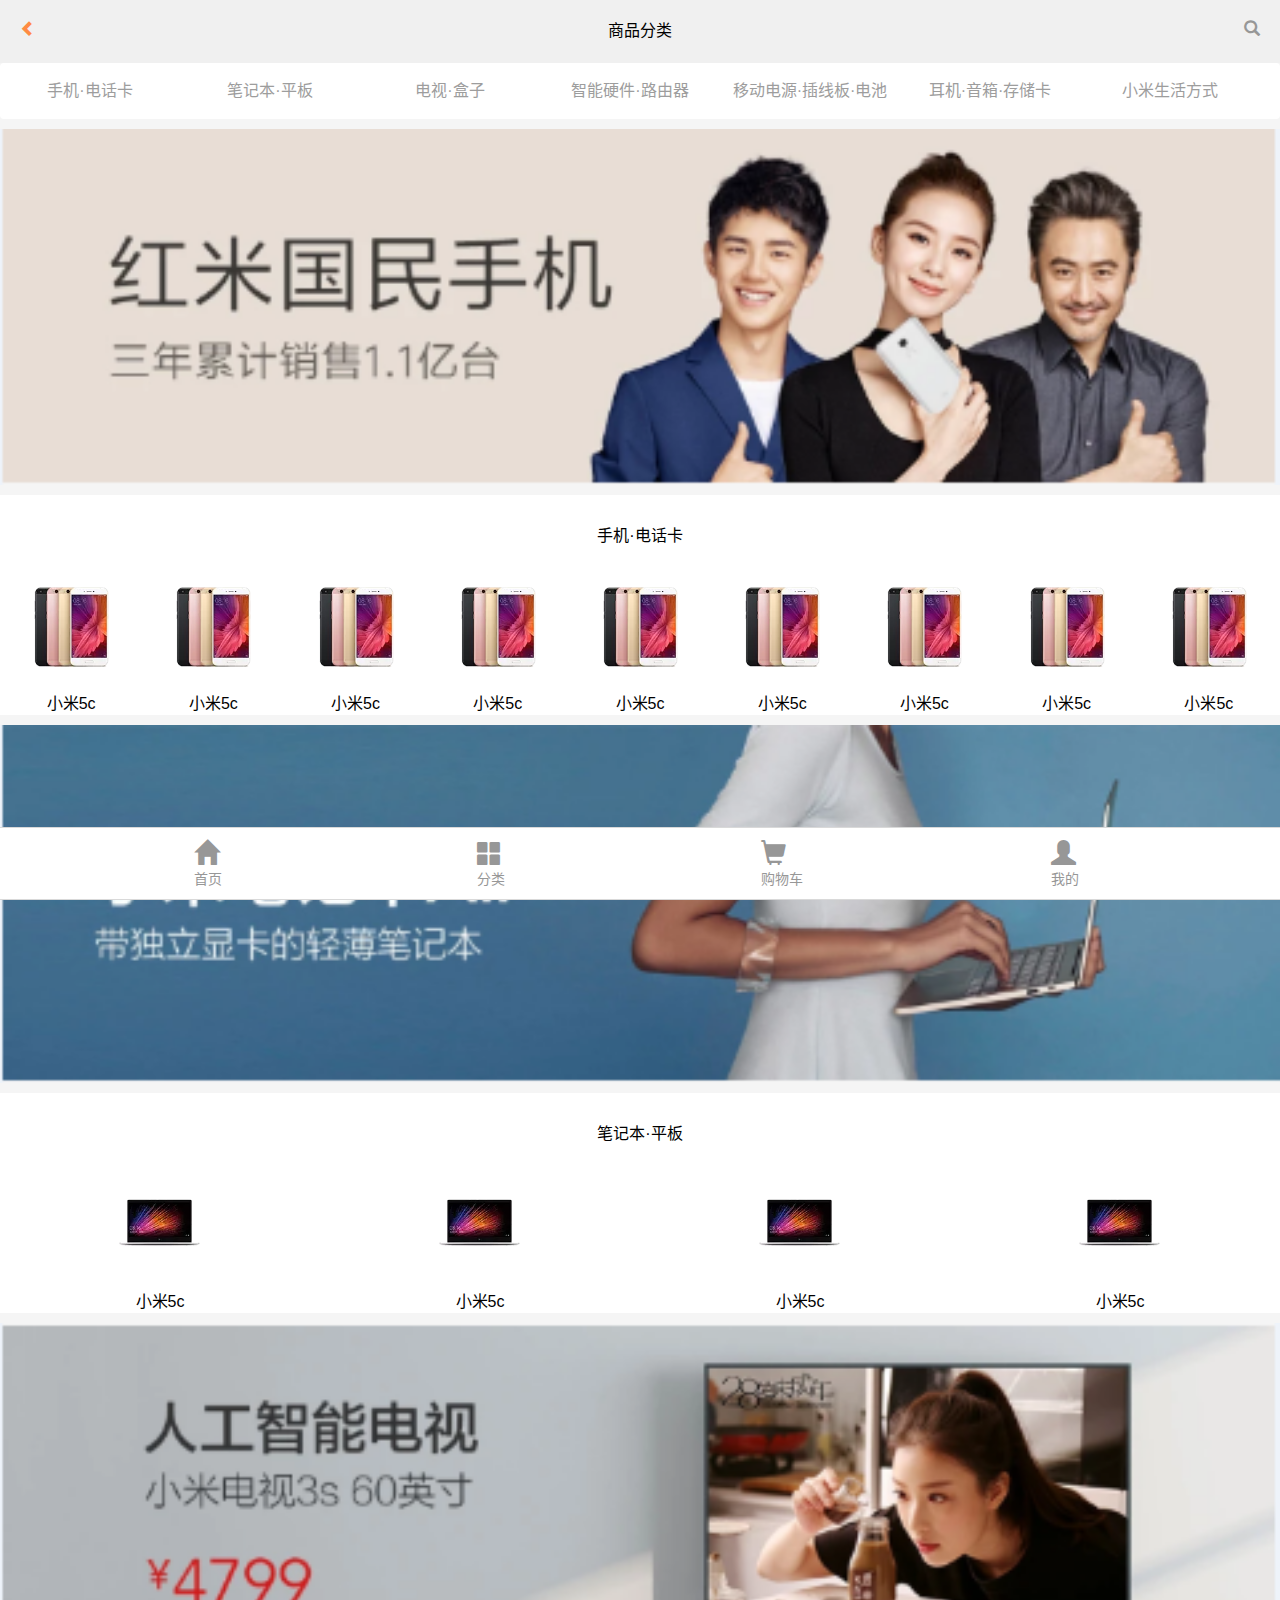
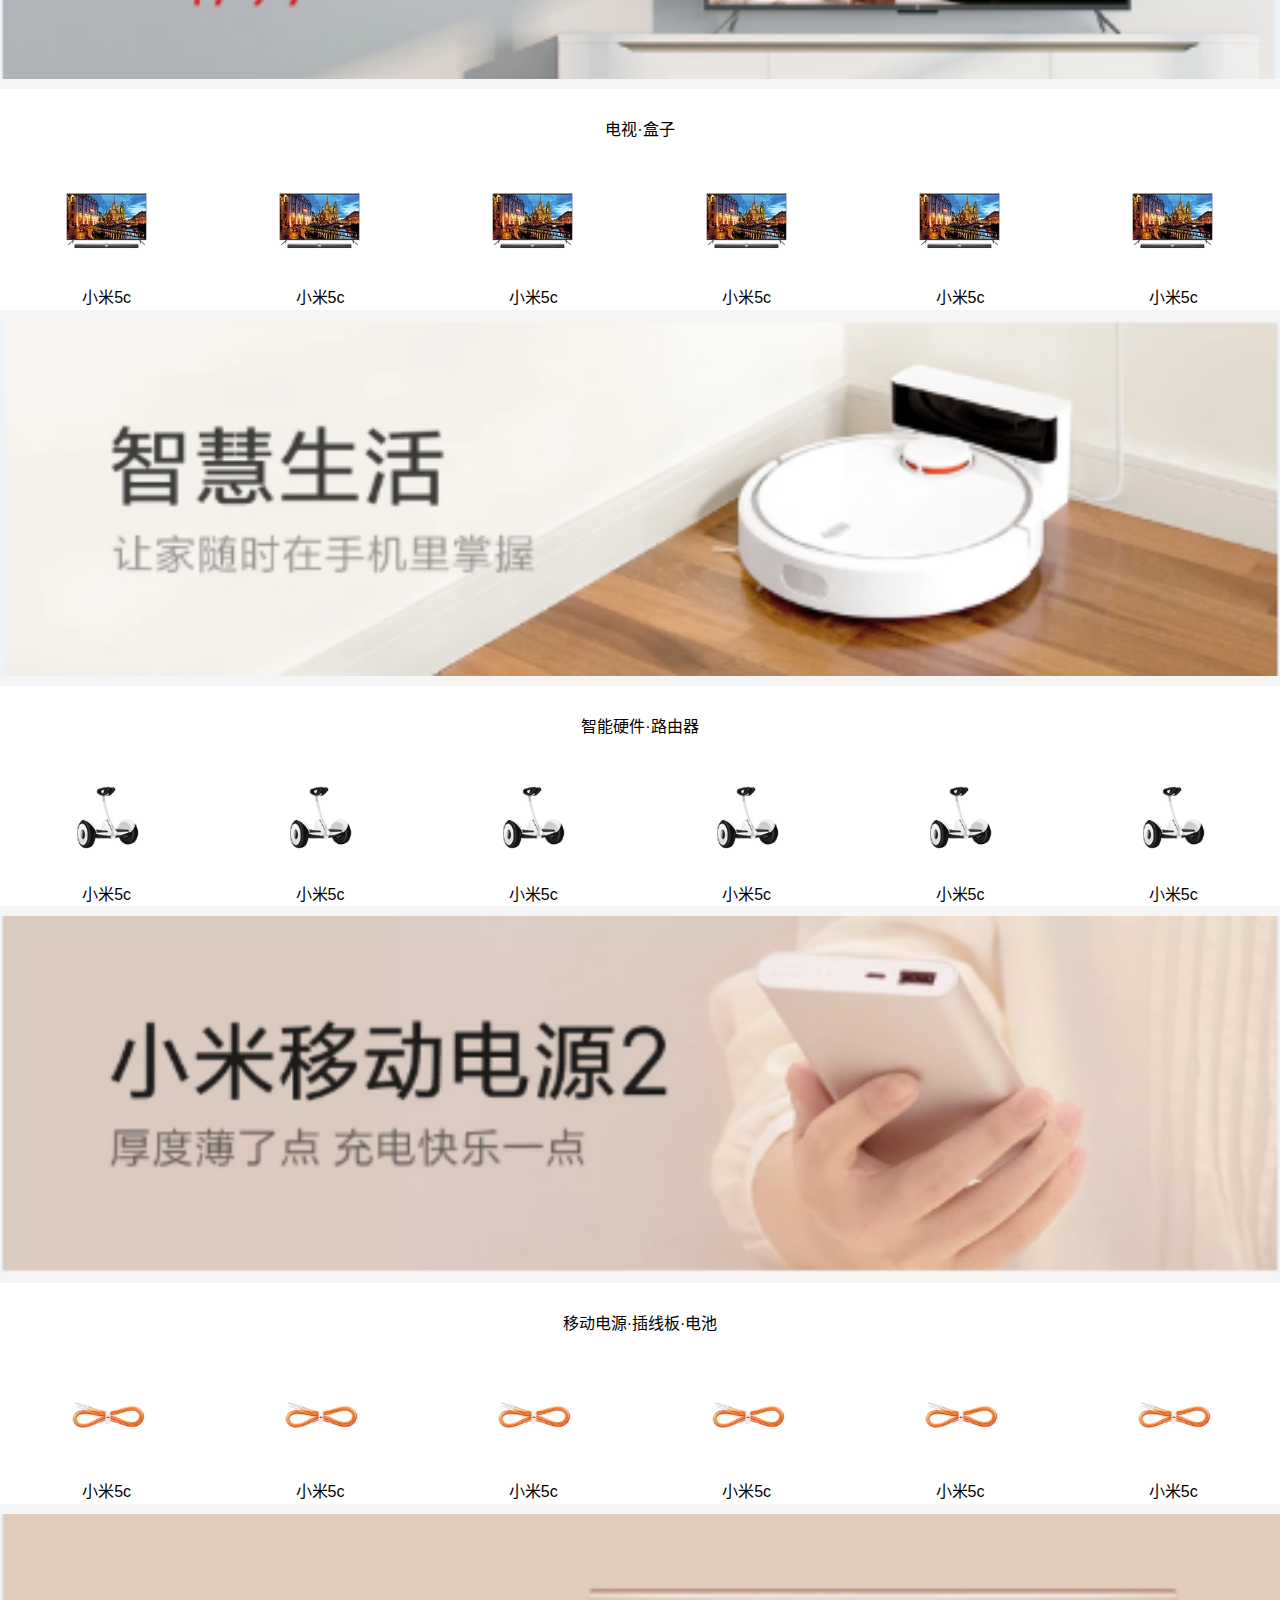
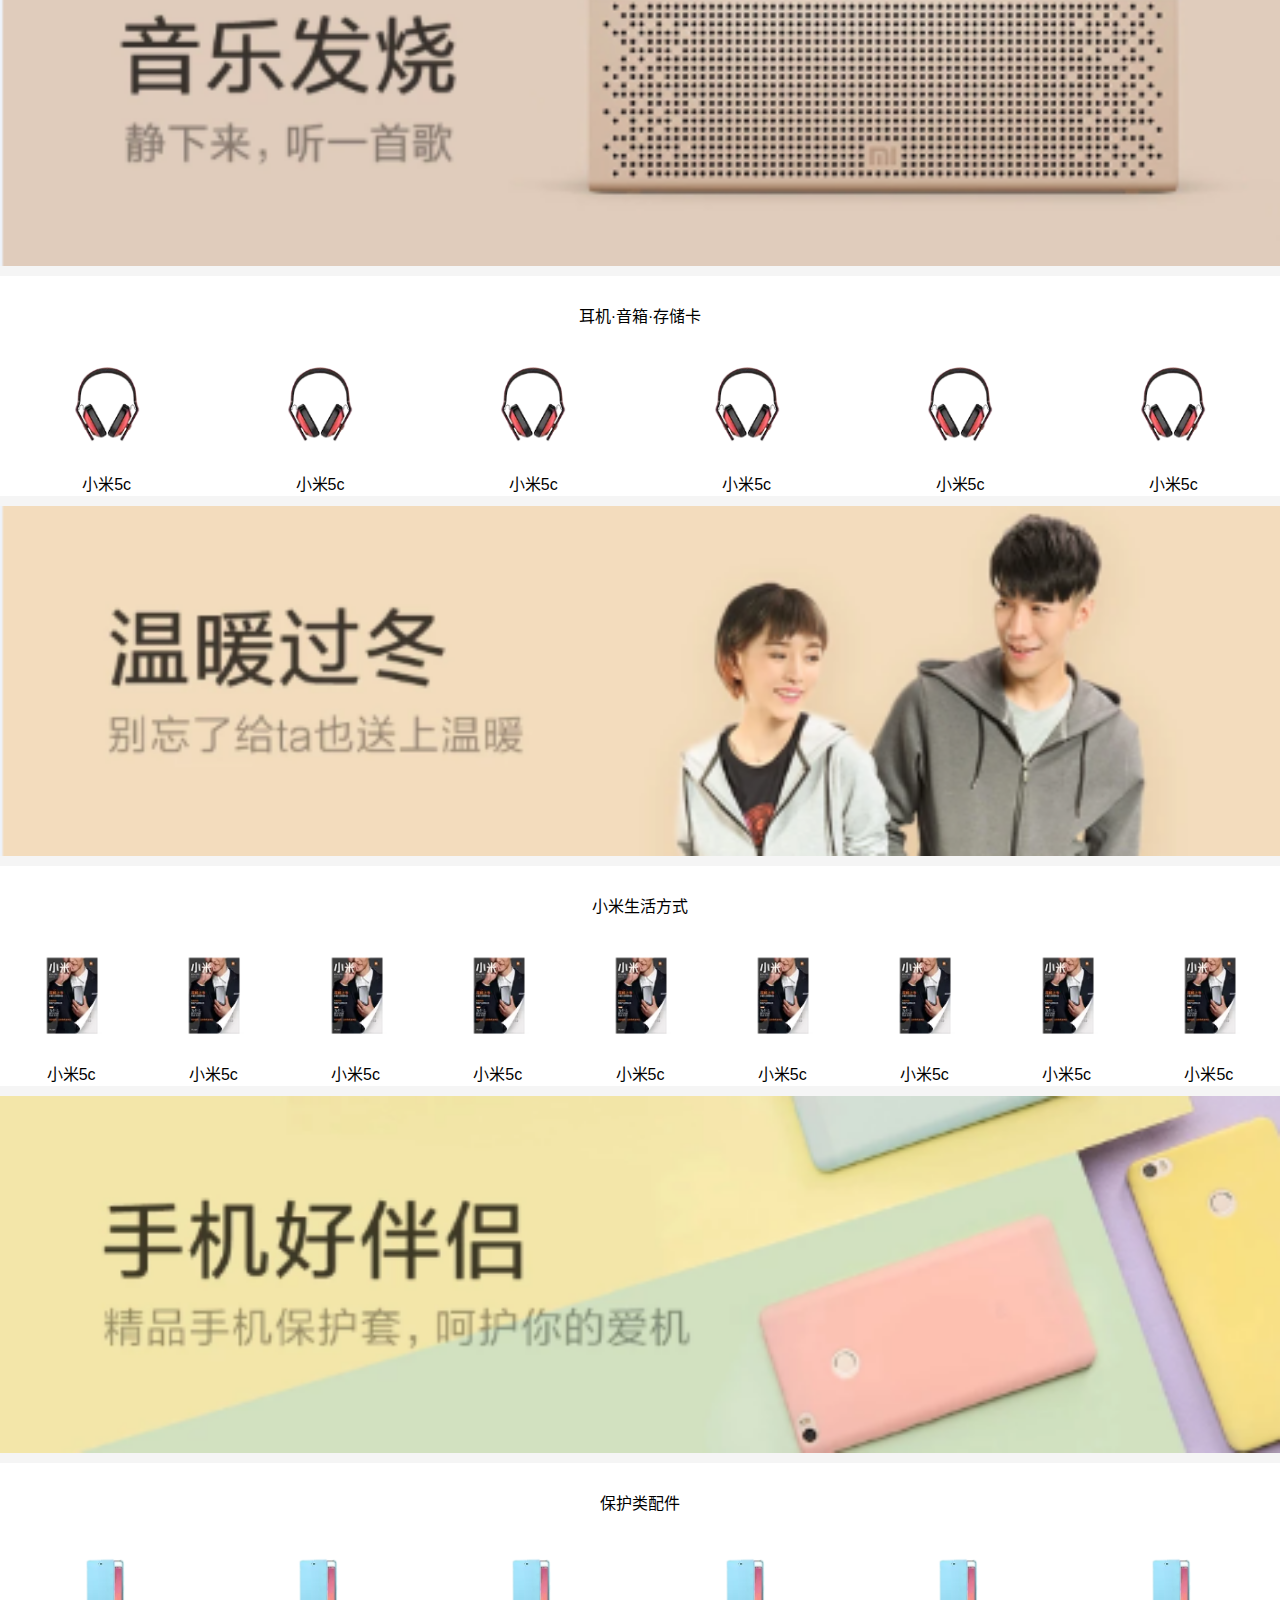
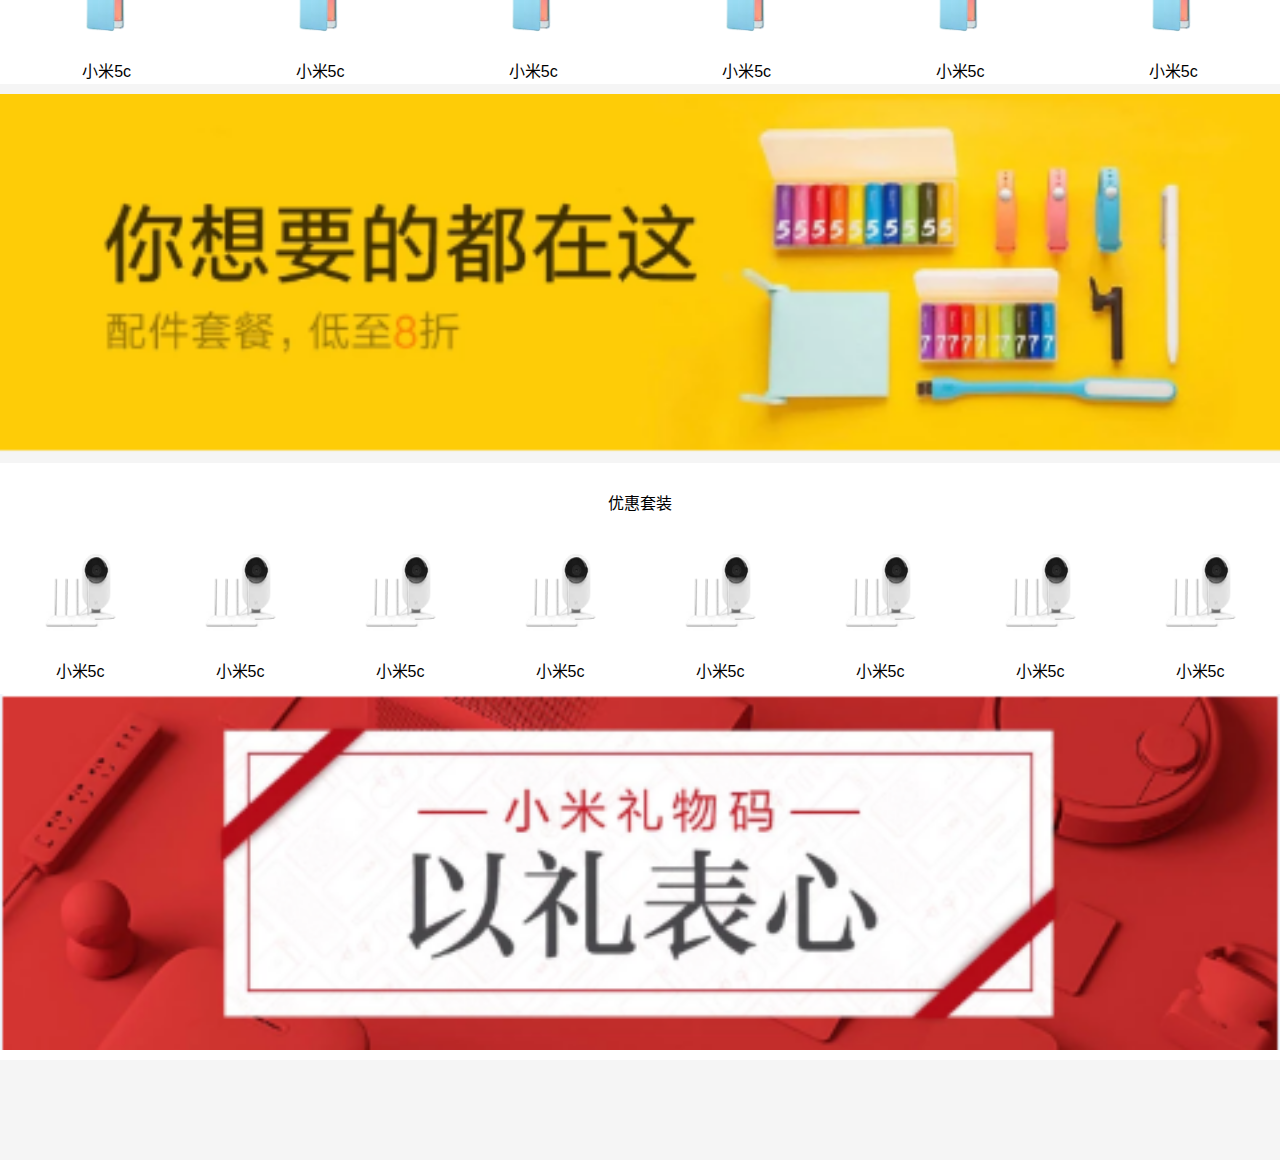
<file: mi/sort.html>
<!DOCTYPE html>
<html lang="zh-CN">
    <head>
        <meta charset="utf-8">
        <meta http-equiv="X-UA-Compatible" content="IE=edge">
        <meta name="viewport" content="width=device-width, initial-scale=1, maximum-scale=1, user-scalable=no">
        <meta name="author" content="岳静阁">
        <title>分类--小米商场</title>
        <link href="bootstrap/css/bootstrap.min.css" rel="stylesheet">
         <link rel="stylesheet" href="css/head.css">
        <link rel="stylesheet" href="css/sort.css">
        <link rel="stylesheet" href="css/foot-nav.css">
    </head>
    <body data-spy="scroll" data-target=".navbar" data-offset="50">
        <div class="s-container" >
            <!--头部返回/搜索-->
            <div class="header">
                <a href="home.html"><span class="glyphicon glyphicon-chevron-left"></span></a>
                <span>商品分类</span>
                <a href=""><span class="glyphicon glyphicon-search"></span></a>
            </div>
            <!--分类导航条-->
            <nav class="navbar navbar-inverse sort-nav" id="nav-sort">
                <div>
                    <div class="">
                        <ul class="nav navbar-nav">
                            <li><a href="#phone">手机·电话卡</a></li>
                            <li ><a href="#notebook">笔记本·平板</a></li>
                            <li><a href="#tv">电视·盒子</a></li>
                            <li><a href="#left">智能硬件·路由器</a></li>
                            <li><a href="#power">移动电源·插线板·电池</a></li>
                            <li><a href="#music">耳机·音箱·存储卡</a></li>
                            <li><a href="#live">小米生活方式</a></li>
                            <li><a href="#parts">保护类配件</a></li>
                            <li><a href="#cheap">优惠套装</a></li>
                        </ul>
                    </div>
                </div>
            </nav>    
            <!--手机电话卡-->
            <div id="phone">
                <img src="img/phone.png" alt="" class="banner">
                <div class="s-content">
                    <span class="title">手机·电话卡</span> 
                    <section>
                        <div>
                            <figure>
                            <img src="img/phone-icon.png" alt="">
                            </figure>
                            <figcation>小米5c</figcation>
                        </div>
                        <div>
                            <figure>
                            <img src="img/phone-icon.png" alt="">
                            </figure>
                            <figcation>小米5c</figcation>
                        </div>
                        <div>
                            <figure>
                            <img src="img/phone-icon.png" alt="">
                            </figure>
                            <figcation>小米5c</figcation>
                        </div>
                        <div>
                            <figure>
                            <img src="img/phone-icon.png" alt="">
                            </figure>
                            <figcation>小米5c</figcation>
                        </div>
                        <div>
                            <figure>
                            <img src="img/phone-icon.png" alt="">
                            </figure>
                            <figcation>小米5c</figcation>
                        </div>
                        <div>
                            <figure>
                            <img src="img/phone-icon.png" alt="">
                            </figure>
                            <figcation>小米5c</figcation>
                        </div>
                        <div>
                            <figure>
                            <img src="img/phone-icon.png" alt="">
                            </figure>
                            <figcation>小米5c</figcation>
                        </div>
                        <div>
                            <figure>
                            <img src="img/phone-icon.png" alt="">
                            </figure>
                            <figcation>小米5c</figcation>
                        </div>
                        <div>
                            <figure>
                            <img src="img/phone-icon.png" alt="">
                            </figure>
                            <figcation>小米5c</figcation>
                        </div>
                    </section>
                </div>
            </div>
            <!--笔记本-->
            <div id="notebook">
                <img src="img/notebook.png" alt="" class="banner">
                <div class="s-content">
                    <span class="title">笔记本·平板</span> 
                    <section>
                        <div>
                            <figure>
                            <img src="img/icon2.png" alt="">
                            </figure>
                            <figcation>小米5c</figcation>
                        </div>
                        <div>
                            <figure>
                            <img src="img/icon2.png" alt="">
                            </figure>
                            <figcation>小米5c</figcation>
                        </div>
                        <div>
                            <figure>
                            <img src="img/icon2.png" alt="">
                            </figure>
                            <figcation>小米5c</figcation>
                        </div>
                        <div>
                            <figure>
                            <img src="img/icon2.png" alt="">
                            </figure>
                            <figcation>小米5c</figcation>
                        </div>
                    </section>
                </div>
            </div>
            <!--电视盒子-->
            <div id="tv">
                <img src="img/tv.png" alt="" class="banner">
                <div class="s-content">
                    <span class="title">电视·盒子</span> 
                    <section>
                        <div>
                            <figure>
                            <img src="img/icon3.png" alt="">
                            </figure>
                            <figcation>小米5c</figcation>
                        </div>
                        <div>
                            <figure>
                            <img src="img/icon3.png" alt="">
                            </figure>
                            <figcation>小米5c</figcation>
                        </div>
                        <div>
                            <figure>
                            <img src="img/icon3.png" alt="">
                            </figure>
                            <figcation>小米5c</figcation>
                        </div>
                        <div>
                            <figure>
                            <img src="img/icon3.png" alt="">
                            </figure>
                            <figcation>小米5c</figcation>
                        </div>
                        <div>
                            <figure>
                            <img src="img/icon3.png" alt="">
                            </figure>
                            <figcation>小米5c</figcation>
                        </div>
                        <div>
                            <figure>
                            <img src="img/icon3.png" alt="">
                            </figure>
                            <figcation>小米5c</figcation>
                        </div>
                    </section>
                </div>
            </div>
            <!--智慧生活-->
            <div id="left" >
                <img src="img/life.png" alt="" class="banner">
                <div class="s-content">
                    <span class="title">智能硬件·路由器</span> 
                    <section>
                        <div>
                            <figure>
                            <img src="img/icon4.png" alt="">
                            </figure>
                            <figcation>小米5c</figcation>
                        </div>
                        <div>
                            <figure>
                            <img src="img/icon4.png" alt="">
                            </figure>
                            <figcation>小米5c</figcation>
                        </div>
                        <div>
                            <figure>
                            <img src="img/icon4.png" alt="">
                            </figure>
                            <figcation>小米5c</figcation>
                        </div>
                        <div>
                            <figure>
                            <img src="img/icon4.png" alt="">
                            </figure>
                            <figcation>小米5c</figcation>
                        </div>
                        <div>
                            <figure>
                            <img src="img/icon4.png" alt="">
                            </figure>
                            <figcation>小米5c</figcation>
                        </div>
                        <div>
                            <figure>
                            <img src="img/icon4.png" alt="">
                            </figure>
                            <figcation>小米5c</figcation>
                        </div>
                    </section>
                </div>
            </div>
            <!--移动电源-->
            <div id="power">
                <img src="img/power.png" alt="" class="banner">
                <div class="s-content">
                    <span class="title">移动电源·插线板·电池</span> 
                    <section>
                        <div>
                            <figure>
                            <img src="img/icon5.png" alt="">
                            </figure>
                            <figcation>小米5c</figcation>
                        </div>
                        <div>
                            <figure>
                            <img src="img/icon5.png" alt="">
                            </figure>
                            <figcation>小米5c</figcation>
                        </div>
                        <div>
                            <figure>
                            <img src="img/icon5.png" alt="">
                            </figure>
                            <figcation>小米5c</figcation>
                        </div>
                        <div>
                            <figure>
                            <img src="img/icon5.png" alt="">
                            </figure>
                            <figcation>小米5c</figcation>
                        </div>
                        <div>
                            <figure>
                            <img src="img/icon5.png" alt="">
                            </figure>
                            <figcation>小米5c</figcation>
                        </div>
                        <div>
                            <figure>
                            <img src="img/icon5.png" alt="">
                            </figure>
                            <figcation>小米5c</figcation>
                        </div>
                    </section>
                </div>
            </div>
            <!--音乐发烧-->
            <div id="music">
                <img src="img/music.png" alt="" class="banner">
                <div class="s-content">
                    <span class="title">耳机·音箱·存储卡</span> 
                    <section>
                        <div>
                            <figure>
                            <img src="img/icon6.png" alt="">
                            </figure>
                            <figcation>小米5c</figcation>
                        </div>
                        <div>
                            <figure>
                            <img src="img/icon6.png" alt="">
                            </figure>
                            <figcation>小米5c</figcation>
                        </div>
                        <div>
                            <figure>
                            <img src="img/icon6.png" alt="">
                            </figure>
                            <figcation>小米5c</figcation>
                        </div>
                        <div>
                            <figure>
                            <img src="img/icon6.png" alt="">
                            </figure>
                            <figcation>小米5c</figcation>
                        </div>
                        <div>
                            <figure>
                            <img src="img/icon6.png" alt="">
                            </figure>
                            <figcation>小米5c</figcation>
                        </div>
                        <div>
                            <figure>
                            <img src="img/icon6.png" alt="">
                            </figure>
                            <figcation>小米5c</figcation>
                        </div>
                    </section>
                </div>
            </div>
            <!--小米生活-->
            <div id="live">
                <img src="img/live.png" alt="" class="banner">
                <div class="s-content">
                    <span class="title">小米生活方式</span> 
                    <section>
                        <div>
                            <figure>
                            <img src="img/icon7.png" alt="">
                            </figure>
                            <figcation>小米5c</figcation>
                        </div>
                        <div>
                            <figure>
                            <img src="img/icon7.png" alt="">
                            </figure>
                            <figcation>小米5c</figcation>
                        </div>
                        <div>
                            <figure>
                            <img src="img/icon7.png" alt="">
                            </figure>
                            <figcation>小米5c</figcation>
                        </div>
                        <div>
                            <figure>
                            <img src="img/icon7.png" alt="">
                            </figure>
                            <figcation>小米5c</figcation>
                        </div>
                        <div>
                            <figure>
                            <img src="img/icon7.png" alt="">
                            </figure>
                            <figcation>小米5c</figcation>
                        </div>
                        <div>
                            <figure>
                            <img src="img/icon7.png" alt="">
                            </figure>
                            <figcation>小米5c</figcation>
                        </div>
                        <div>
                            <figure>
                            <img src="img/icon7.png" alt="">
                            </figure>
                            <figcation>小米5c</figcation>
                        </div>
                        <div>
                            <figure>
                            <img src="img/icon7.png" alt="">
                            </figure>
                            <figcation>小米5c</figcation>
                        </div>
                        <div>
                            <figure>
                            <img src="img/icon7.png" alt="">
                            </figure>
                            <figcation>小米5c</figcation>
                        </div>
                    </section>
                </div>
            </div>
            <!--配件-->
            <div id="parts">
                <img src="img/cheap.png" alt="" class="banner">
                <div class="s-content">
                    <span class="title">保护类配件</span> 
                    <section>
                        <div>
                            <figure>
                            <img src="img/icon8.png" alt="">
                            </figure>
                            <figcation>小米5c</figcation>
                        </div>
                        <div>
                            <figure>
                            <img src="img/icon8.png" alt="">
                            </figure>
                            <figcation>小米5c</figcation>
                        </div>
                        <div>
                            <figure>
                            <img src="img/icon8.png" alt="">
                            </figure>
                            <figcation>小米5c</figcation>
                        </div>
                        <div>
                            <figure>
                            <img src="img/icon8.png" alt="">
                            </figure>
                            <figcation>小米5c</figcation>
                        </div>
                        <div>
                            <figure>
                            <img src="img/icon8.png" alt="">
                            </figure>
                            <figcation>小米5c</figcation>
                        </div>
                        <div>
                            <figure>
                            <img src="img/icon8.png" alt="">
                            </figure>
                            <figcation>小米5c</figcation>
                        </div>
                    </section>
                </div>
            </div>
            <!--优惠-->
            <div id="cheap">
                <img src="img/want.png" alt="" class="banner">
                <div class="s-content">
                    <span class="title">优惠套装</span> 
                    <section>
                        <div>
                            <figure>
                            <img src="img/icon9.png" alt="">
                            </figure>
                            <figcation>小米5c</figcation>
                        </div>
                        <div>
                            <figure>
                            <img src="img/icon9.png" alt="">
                            </figure>
                            <figcation>小米5c</figcation>
                        </div>
                        <div>
                            <figure>
                            <img src="img/icon9.png" alt="">
                            </figure>
                            <figcation>小米5c</figcation>
                        </div>
                        <div>
                            <figure>
                            <img src="img/icon9.png" alt="">
                            </figure>
                            <figcation>小米5c</figcation>
                        </div>
                        <div>
                            <figure>
                            <img src="img/icon9.png" alt="">
                            </figure>
                            <figcation>小米5c</figcation>
                        </div>
                        <div>
                            <figure>
                            <img src="img/icon9.png" alt="">
                            </figure>
                            <figcation>小米5c</figcation>
                        </div>
                        <div>
                            <figure>
                            <img src="img/icon9.png" alt="">
                            </figure>
                            <figcation>小米5c</figcation>
                        </div>
                        <div>
                            <figure>
                            <img src="img/icon9.png" alt="">
                            </figure>
                            <figcation>小米5c</figcation>
                        </div>
                    </section>
                    <img src="img/gift.png" alt="" class="banner">
                </div>
            </div>
        </div>
        <div class="u-nav navbar-fixed-bottom">
            <div class="container">
                <ul class="list-unstyled">
                    <li>
                        <a href="home.html">
                            <span class="glyphicon glyphicon-home u-icon"></span><br>
                            <span>首页</span>
                        </a>
                    </li>
                    <li>
                        <a href="sort.html" id="nav-visited">
                            <span class="glyphicon glyphicon-th-large u-icon"></span><br>
                            <span>分类</span>
                        </a>
                    </li>
                    <li>
                        <a href="cart.html">
                            <span class="glyphicon glyphicon-shopping-cart u-icon"></span><br>
                            <span>购物车</span>
                        </a>
                    </li>
                    <li>
                        <a href="user.html">
                            <span class="glyphicon glyphicon-user u-icon"></span><br>
                            <span>我的</span>
                        </a>
                    </li>
                </ul>
            </div>
        </div>
        <script src="bootstrap/js/jquery.min.js"></script>
        <script src="bootstrap/js/bootstrap.min.js"></script>
        <script>
            $(window).scroll(function () {
                if ($(document).scrollTop()>63) {
                   $("#nav-sort").addClass("slide");
                   console.log("我");
                }else{
                    $("#nav-sort").removeClass("slide");
                }
            });
        </script>
        
    </body>
</html>
</file>
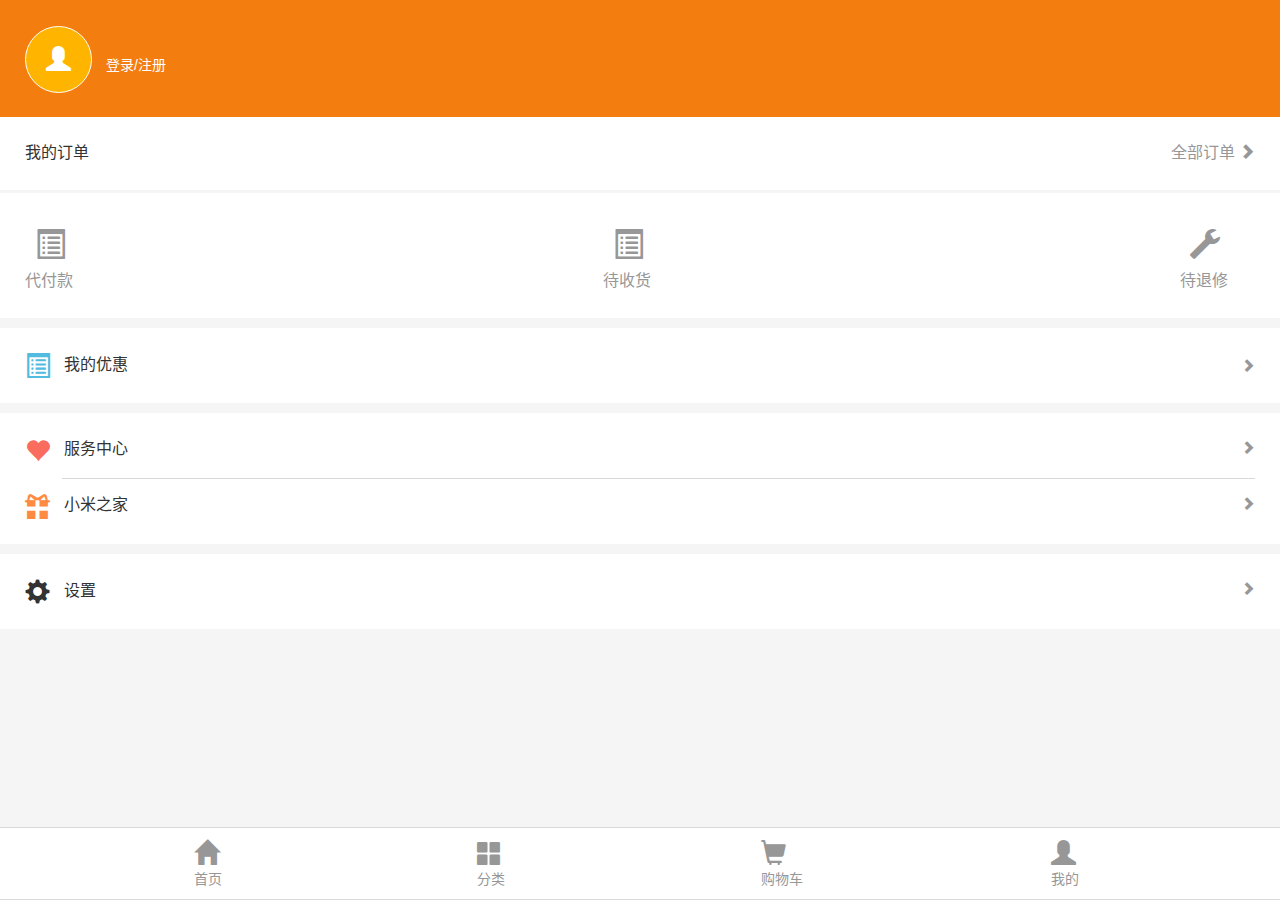
<file: mi/user.html>
<!DOCTYPE html>
<html lang="zh-CN">
    <head>
        <meta charset="utf-8">
        <meta http-equiv="X-UA-Compatible" content="IE=edge">
        <meta name="viewport" content="width=device-width, initial-scale=1, maximum-scale=1, user-scalable=no">
        <meta name="author" content="岳静阁">
        <title>我的---小米商城</title>
        <link href="bootstrap/css/bootstrap.min.css" rel="stylesheet">
        <link rel="stylesheet" href="css/user.css">
        <link rel="stylesheet" href="css/foot-nav.css">
    </head>
    <body>
        <div class="u-container">
            <!--登录/注册-->
            <div class="login">
                <div>
                    <span class="glyphicon glyphicon-user u-icon"></span>
                    <span class="login-word"><a href="#">登录</a>/<a href="">注册</a></span>
                </div>
            </div>
            <!--订单-->
            <div class="indent">
                <span class="u-label">我的订单</span>
                <a href="">
                    <span>全部订单</span>
                    <span class="glyphicon glyphicon-chevron-right"></span>
                </a>
            </div>
            <!--订单明细-->
            <div class="indent-detail">
                <!--付款-->
                <div>
                    <a href="">
                        <span class="glyphicon glyphicon-list-alt"></span>
                        <p>代付款</p>
                   </a>
                </div>
                <!--收获-->
                <div>
                    <a href="">
                        <span class="glyphicon glyphicon-list-alt"></span>
                        <p>待收货</p>
                    </a>
                </div>
                <!--退修-->
                <div>
                    <a href="">
                        <span class="glyphicon glyphicon-wrench"></span>
                        <p>待退修</p>
                    </a>
                </div>
            </div>
            <!--优惠-->
            <div class="cheap">
                <div>
                    <span class="glyphicon glyphicon-list-alt u-icon"></span>
                    <span class="u-label">我的优惠</span>
                </div>
                <a href="">
                    <span class="glyphicon glyphicon-chevron-right"></span>
                </a>
            </div>
            <!--第五部分-->
            <div class="serve" id="serve-home">
                <!--服务中心-->
                <div id="top">
                    <div>
                        <span class="glyphicon glyphicon-heart u-icon"></span>
                        <span class="u-label">服务中心</span>
                    </div>
                    <a href="">
                        <span class="glyphicon glyphicon-chevron-right"></span>
                    </a>
                </div>
                <div class="border">
                    <span></span>
                </div>
                <!--小米之家-->
                <div id="bottom">
                    <div>
                        <span class="glyphicon glyphicon-gift u-icon"></span>
                        <span class="u-label">小米之家</span>
                    </div>
                    <a href="">
                        <span class="glyphicon glyphicon-chevron-right"></span>
                    </a>
                </div>
            </div>
            <!--设置-->
            <div class="setting">
                <div>
                    <span class="glyphicon glyphicon-cog u-icon"></span>
                    <span class="u-label">设置</span>
                </div>
                <a href="">
                    <span class="glyphicon glyphicon-chevron-right"></span>
                </a>
            </div>
        </div>
        <div class="u-nav navbar-fixed-bottom">
            <div class="container">
                <ul class="list-unstyled">
                    <li>
                        <a href="home.html">
                            <span class="glyphicon glyphicon-home u-icon"></span><br>
                            <span>首页</span>
                        </a>
                    </li>
                    <li>
                        <a href="sort.html">
                            <span class="glyphicon glyphicon-th-large u-icon"></span><br>
                            <span>分类</span>
                        </a>
                    </li>
                    <li>
                        <a href="cart.html">
                            <span class="glyphicon glyphicon-shopping-cart u-icon"></span><br>
                            <span>购物车</span>
                        </a>
                    </li>
                    <li>
                        <a href="user.html" id="nav-visited">
                            <span class="glyphicon glyphicon-user u-icon"></span><br>
                            <span>我的</span>
                        </a>
                    </li>
                </ul>
            </div>
        </div>
        <script src="bootstrap/js/jquery.min.js"></script>
        <script src="bootstrap/js/bootstrap.min.js"></script>
    </body>
</html>
</file>
<file: mi/css/head.css>
/*容器*/
.c-container{
    width: 100%;
    display: flex;
    flex-direction: column;
    justify-content: space-between;
    /*border: 1px solid red;*/
    /*padding-bottom: 100px;*/
    text-align: center;
    font-size: 16px;
}
/*头部*/
.header{
    display: flex;
    flex-direction: row;
    justify-content: space-between;
    background-color: #F0F0F0;
}
.header span{
    padding: 20px;
}
</file>
<file: mi/css/cart.css>
/*购物车*/
/*图片*/
.null{
    width: 100%;
    padding: 36px 0px;
    font-size: 100px;
}
.null span{
    color:#666666;
}
/*商品展示*/
.pro{
    line-height: 59px;
}
.pro span{
    padding: 20px 50px;
}
.pro span:nth-child(1){
    background-color: white;
}
.pro span:nth-child(1) a{
    color: black;   
}
.pro span:nth-child(2){
    background-color: #FE5722;
    margin-left: -4px;
}
.pro span:nth-child(2) a{
    color: white;
}
</file>
<file: mi/css/foot-nav.css>
body{
    background-color: #F5F5F5;
    height: 100vh;
}
a{
    color: #979797;
}
a:hover{
    color: #FF8B43;
    text-decoration: none;
}
/*图标统一样式*/
.u-icon{
    font-size: 25px;
    margin-right: 10px;
}
/*底部*/
.u-nav{
    display: flex;
    justify-content: space-around;
    background-color: white;
    border-top: 1px solid #D9D9D9;
    border-bottom: 1px solid #D9D9D9;
}
.u-nav>div{
    margin-top: 12px;
}
.container ul{
    display: flex;
    flex-direction: row;
    justify-content: space-around;
}
.u-nav ul li{
    padding:0  20px;
}
/*a链接点击之后变颜色*/
#nav-visited:visited{
    color: #FF8B43;
}
</file>
<file: mi/css/home.css>
/*首页*/
body{
    overflow-x: hidden;
}
.changeColor{
    background-color:#F46000;
    transition: background;
    transition-duration: 4s;
}
.recover{
    background:none;
    transition: background;
    transition-duration: 3s;
}
body{
    background-color: #eee;
}
.h-container{
    width: 100vw;
    display: flex;
    flex-direction: column;
    justify-content: space-between;
    font-size: 16px;
    padding-bottom: 150px;
}
/*固定头部*/
.header{
    display: flex;
    flex-direction: row;
    justify-content:space-between;
    color: white;
    padding: 10px 10px;
}
.header span{
    line-height: 30px;
}
.header .logo{
    font-size: 30px;
}
.header div{
    border-radius: 5px;
    padding-left: 20px;
    width: 70%;
    background-color: white;
    color: gray;
}
.header div input{
    width: 90%;
    border:  none;
    line-height: 30px;
}
.header a{
    color: white;
}
/*轮播图*/
.carousel ol{
    text-align: right;
}
.carousel .carousel-inner .item img{
    width: 100%;
}
@media (min-width:1000px){
    .carousel .carousel-inner .item img{
        height: 500px;
    }
}
/*商城早报*/
.news{
    text-align: center;
    width: 100vw;
    padding: 10px;
    background-color: white;
}
.news span{
    font-size: 12px;
}
.news .title{
    font-weight: bold;
    color: #F46000;
    padding-right: 20px;
}
/*内容*/
.h-content section{
    width: 100%;
    margin-top: 15px;
}
.h-content .part-one img{
    width: 49vw;
    height: auto;
}
.pull-right .top{
    margin-bottom: 6px;
}
.banner{
    width: 100vw;
}
.banner img{
    width: 100%;
}
/*明星单品*/
.item{
    background-color: white;
}
.banner h1{
    font-size: 24px;
    padding: 10px 0 0 10px;
}
.h-content section .tel{
    margin-top: 3px;
    display: flex;
    flex-wrap: wrap;
    justify-content: space-between;
}
.h-content section .tel figure{
    width: 49vw;
}
.tel figcaption{
    font-size: 14px;
    padding: 10px 20px;
    line-height: 10px;
}
.tel figcaption p:nth-child(2){
    color: gray;
}
.tel figcaption p:nth-child(3){
    color: red;
}
.h-content section .more{
    width: 100%;
    border-top: 1px solid #ccc;
    text-align: center;
    padding: 15px;
}
/*米家智能*/
.h-content section .jiaju figcaption{
   width: 107px;
   height: 107px;
   margin: 0 auto;
   margin-top: 35px;
   padding: 0;
}
.h-content section .jiaju figcaption p{
    line-height: 15px;
}
/*更多*/
.h-content section .more-tel figure{
    width: 49.5vw;
    margin-bottom: 2px;
}
/*猜你喜欢*/
.enjoy{
    width: 100vw;  
}
.enjoy div{
    width: 80vw;
    margin: 0 auto;
    text-align: center;
}
.enjoy .enjoy-top{
    color: #F46000;
}
.enjoy .enjoy-bottom{
    color: gray;
    font-size: 14px;
}
.enjoy .enjoy-bottom span::before{
    display: block;
    width: 40%;
    height: 1px;
    content: "";
    background-color: #ccc;
    position: relative;
    right: 15%;
}
.enjoy .enjoy-bottom span::after{
    display: block;
    width: 40%;
    height: 1px;
    content: "";
    background-color: #ccc;
    position: relative;
    left: 75%;
}
/*智能生活*/
/*长假游玩*/
#price{
    color: red;
}
.main{
    width: 100vw;
    background-color: white;
}
.main figcaption{
    font-size: 14px;
}
.main figcaption span{
    padding: 10px 10px;
}
.main .tel figure:nth-child(odd){
    width: 65%;
}
.main .tel figure:nth-child(even){
    width: 35%;
}
.main .tel figure img{
    height: 20vh;
}
</file>
<file: mi/css/sort.css>
/*商品分类*/
.slide{
    position: fixed;
    top: 0;
}
.s-container{
    color: black;
    font-size: 16px;
    padding-bottom: 100px;
    display: flex;
    flex-direction: column;
    justify-content: space-between;
    text-align: center;
}
/*导航条*/
#nav-sort{
    margin-bottom: 0px;
    background-color: white;
    border: none;
}
.sort-nav{
    width: 100vw;
    height: 56px;
}
.sort-nav div{
    width: 100vw;
    /*使出现水平滚动条*/
    overflow-y:hidden;
}
.sort-nav ul{
    width: 1620px;
    margin: 0 auto;
    height: 56px;
    /*background-color: white;*/
}
.sort-nav ul li{
    width: 180px;
    float: left;
    line-height: 56px;
}
.sort-nav ul li a{
    color: black;
    padding: 18px 10px;
}
.navbar-inverse .navbar-nav > .active > a, 
.navbar-inverse .navbar-nav > .active > a:focus, .navbar-inverse 
.navbar-nav > .active > a:hover {
    color: #FF8B43;
    background-color: white;
}
.sort-nav ul li a:hover{
    color: #FF8B43;
}
/*手机电话卡*/
/*横幅图*/
.banner{
    width: 100vw;
    padding: 10px 0px;
}
/*分类*/
.s-content{
    background-color: white;
    overflow: hidden;
}
.title{
    width: 100%;
    display: block;
    padding: 30px 0px 10px 0px;
}
.s-content section{
    display: flex;
    flex-direction: row;
    justify-content: space-around;
    flex-wrap: wrap;
}
.s-content section img{
    width: 90px;
    height: 95px;
    margin: 20px;
}
</file>
<file: mi/css/user.css>
/*user页面*/
body{
    background-color: #F5F5F5;
    height: 100vh;
}
a{
    color: #979797;
}
a:hover{
    text-decoration: none;
}
/*容器*/
.u-container{
    width: 100%;
    display: flex;
    flex-direction: column;
    justify-content: space-between;
    padding-bottom: 100px;
}
/*统一设置容器内的div的样式*/
.u-container>div{
    padding:25px 25px;
    display: flex;
    justify-content: space-between;
}
/*登录、注册*/
.login{
    background-color: #F37D0F;
}
/*登录头像*/
.login{
    color: white;
}
 .login .u-icon{
     width: 67px;
     height: 67px;
     background-color: #FFB500;
     border: 1px solid white;
     border-radius: 50%;
     padding: 20px;
     font-size: 25px;
 }
 /*登陆文字*/
 .login .login-word a{
    color: white;
 }
 /*订单*/
.indent,.indent-detail,.cheap,.serve,.setting{
    background-color: white;
}
.u-label{
    font-size: 16px;
}
.indent a{
    color: #979797;
    font-size: 16px;
}
/*订单明细*/
.indent-detail{
    margin-top: 3px;
}
.indent-detail div{
    width: 75px;
    height: 75px;
}
.indent-detail a{
    font-size: 30px;
}
.indent-detail a span{
    padding: 10px;
}
.indent-detail a p{
    font-size: 16px;
}
/*优惠*/
/*图标统一样式*/
.u-icon{
    font-size: 25px;
    margin-right: 10px;
}
.cheap,.serve,.setting{
    margin-top: 10px;
}
.cheap .u-icon{
    color: #51BBE0;
}
.cheap span{
    vertical-align: middle;
}
/*服务*/
.serve .u-icon{
    color: #F96C5E;
    vertical-align: middle;
}
#serve-home{
    display: flex;
    flex-direction: column;
    justify-content: space-between;
}
#serve-home>div{
    display: flex;
    flex-direction: row;
    justify-content: space-between;
}
.serve #bottom .u-icon{
    color:#FF8B43;
}
.setting div span{
    vertical-align: middle;
}
/*中间横杠*/
.border{
    padding: 15px 0px;
}
.border span{
    width: 97%;
    height: 1px;
    background-color: #D9D9D9;
    margin-left: 3%;
}
/*设置*/
/*底部样式统一引用外部的css*/
</file>
